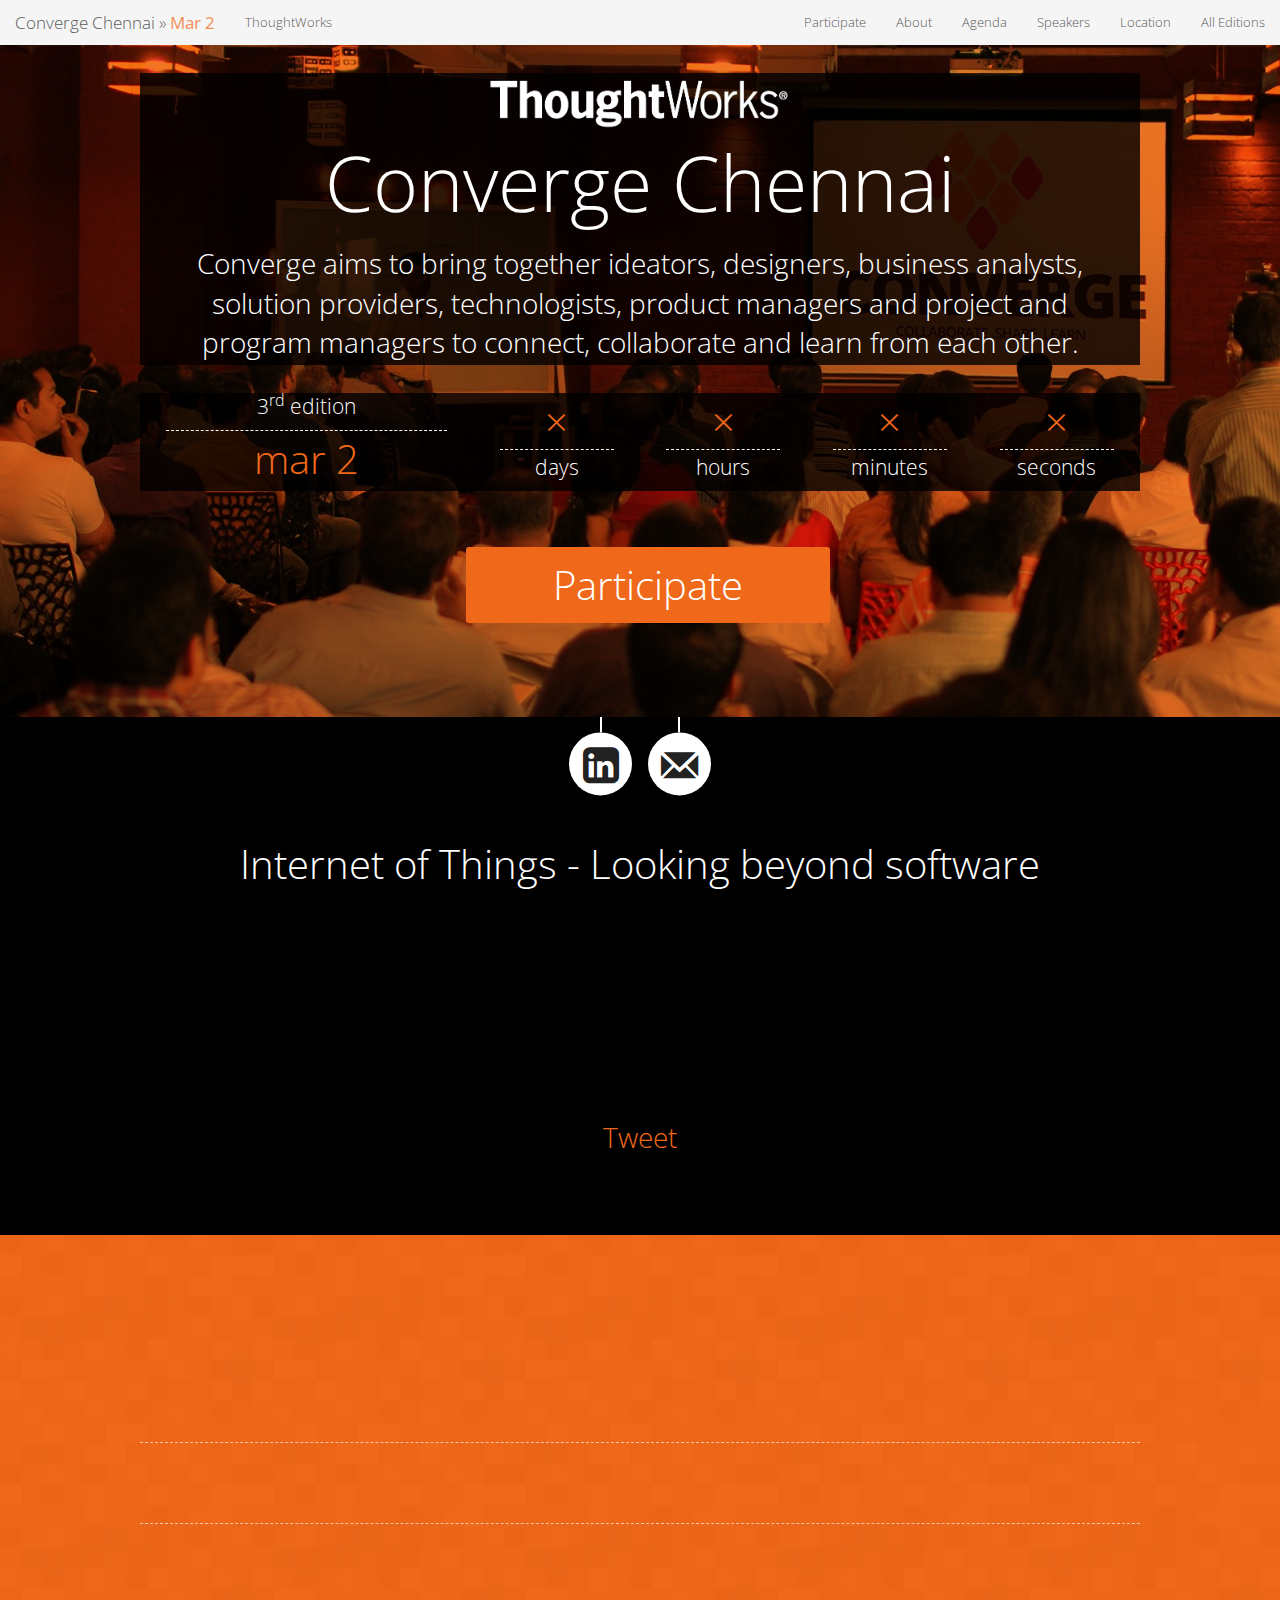
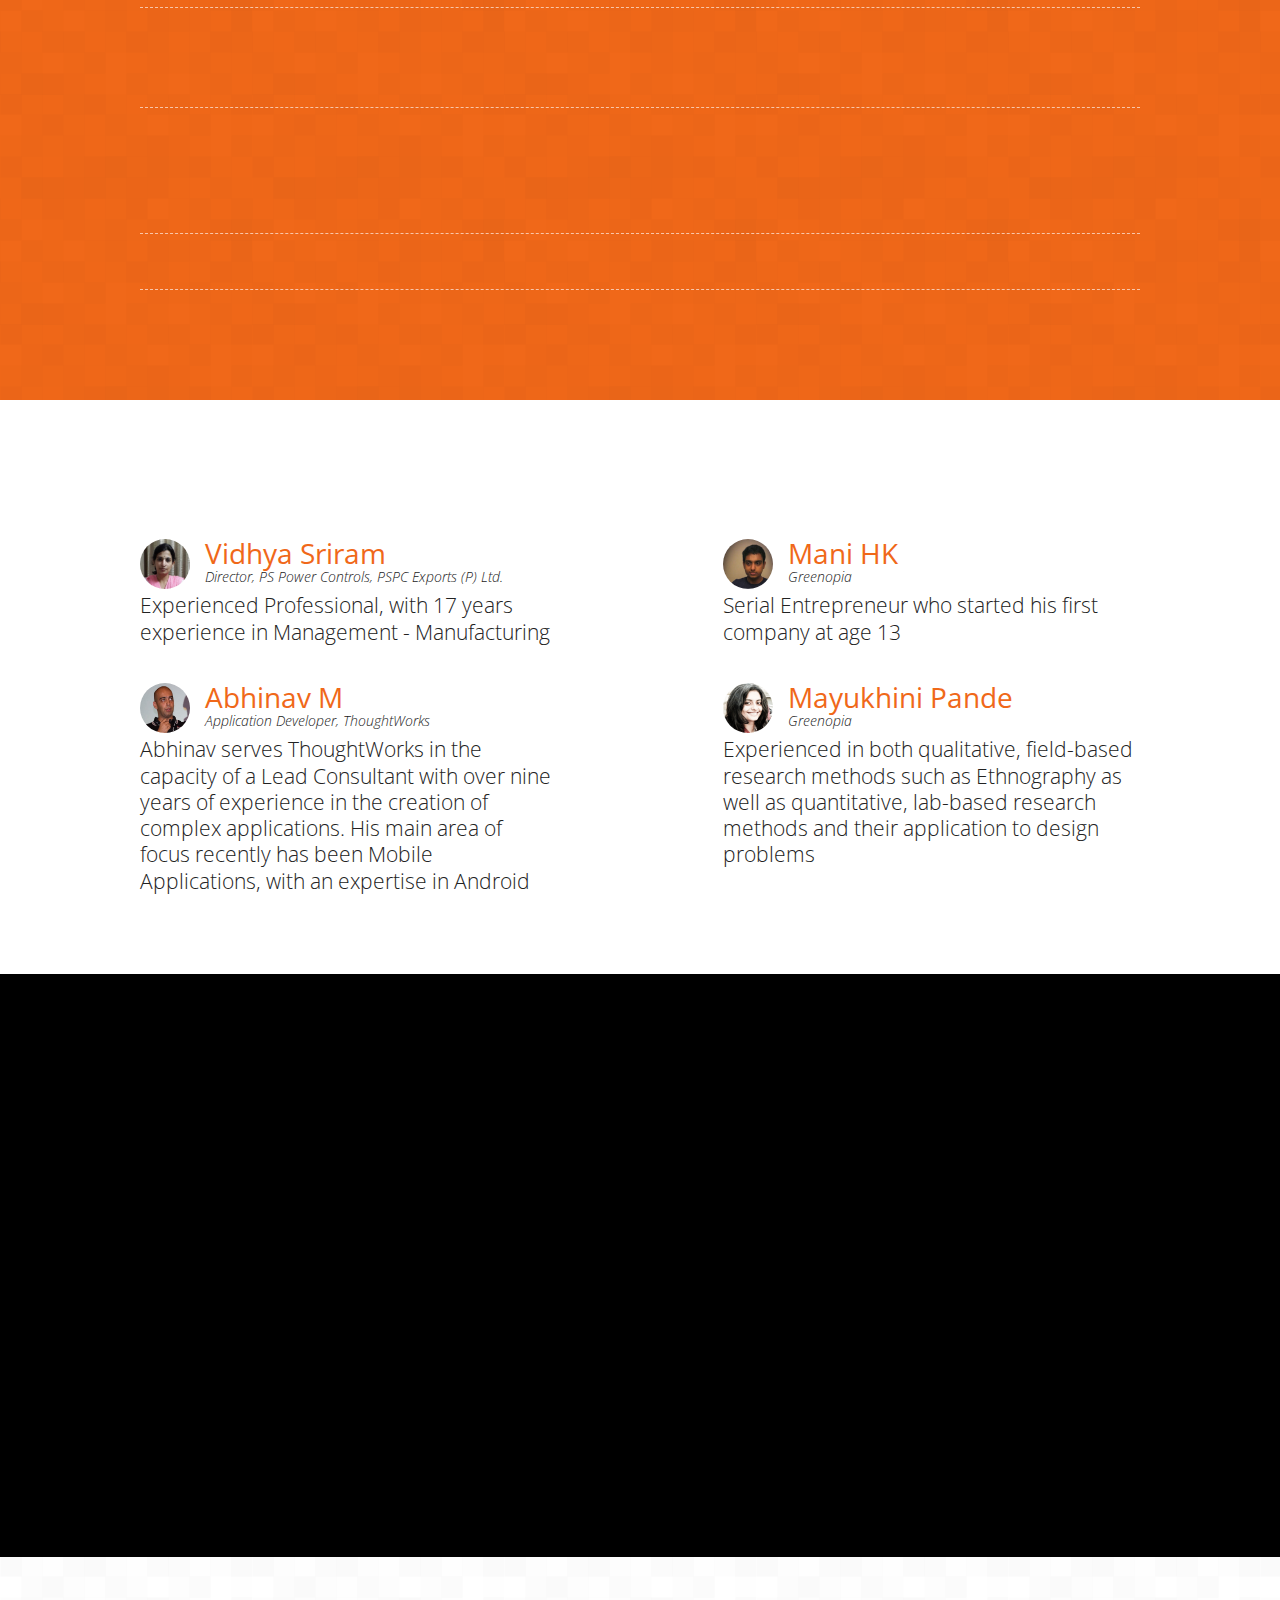
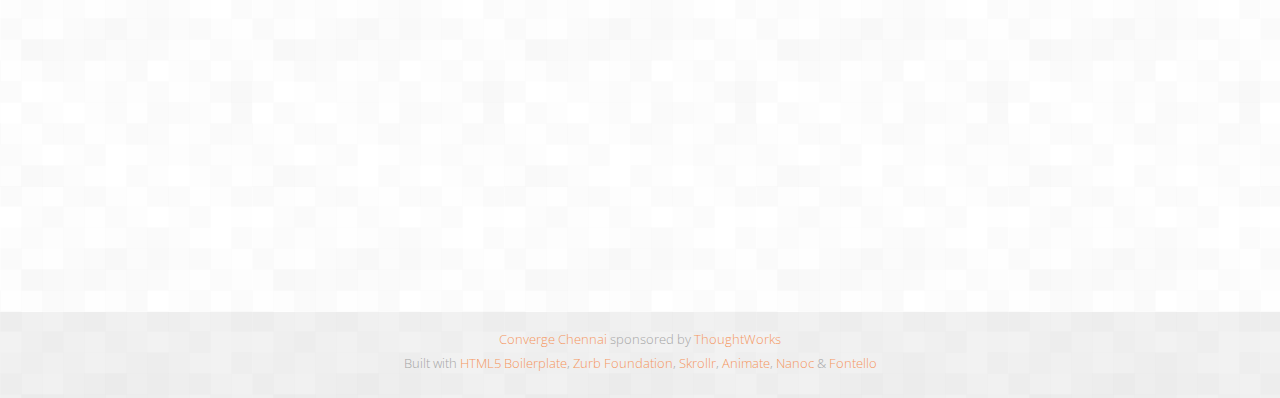
<file: index.html>
<!DOCTYPE html>
<!--[if lt IE 7]>      <html class="no-js lt-ie9 lt-ie8 lt-ie7"> <![endif]-->
<!--[if IE 7]>         <html class="no-js lt-ie9 lt-ie8"> <![endif]-->
<!--[if IE 8]>         <html class="no-js lt-ie9"> <![endif]-->
<!--[if gt IE 8]><!--> <html class="no-js"> <!--<![endif]-->
  <head>
    <meta charset="utf-8" />
    <meta http-equiv="X-UA-Compatible" content="IE=edge" />
    <title>Converge Chennai - Mar 2016</title>
    <meta name="description" content="" />
    <meta name="viewport" content="width=device-width, initial-scale=1" />

    <!-- Place favicon.ico and apple-touch-icon.png in the root directory -->

    <link href='http://fonts.googleapis.com/css?family=Open+Sans' rel='stylesheet' type='text/css'>

    <link rel="stylesheet" href="css/app.css" />
    <link rel="stylesheet" href="css/icons/fontello.css" />
    <!--[if IE 7]>
        <link rel="stylesheet" href="css/icons/fontello-ie7.css" />
    <![endif] -->

    <script src="js/custom.modernizr.js"></script>

  </head>
  <body>
    <div id="fb-root"></div>
    <script>
      (function(d, s, id) {
        var js, fjs = d.getElementsByTagName(s)[0];
        if (d.getElementById(id)) return;
        js = d.createElement(s); js.id = id;
        js.src = "//connect.facebook.net/en_GB/sdk.js#xfbml=1&version=v2.5&appId=15256248715";
        fjs.parentNode.insertBefore(js, fjs);
      }(document, 'script', 'facebook-jssdk'));
    </script>
    <!--[if lte IE 8]>
        <p class="browsehappy">You are using an <strong>outdated</strong> browser. Please <a href="http://browsehappy.com/" rel="nofollow">upgrade your browser</a> to improve your experience.</p>
    <![endif]-->

    
    <section id="intro" class="feature">
        <div class="row logo">
            <div id="intro-desc" class="large-12 columns">
                <a href="http://www.thoughtworks.com" target="_blank"
                   onclick="ga('send', 'event', 'tw', 'tw')" class="tw-logo">
                    <img src="./img/tw-logo.png" alt="ThoughtWorks" align="center" />
                </a>
                <h1>Converge Chennai</h1>

                <h6>Converge aims to bring together ideators, designers, business analysts, solution providers, technologists, product managers and project and program managers to connect, collaborate and learn from each other.</h6>

                
                
            </div>
        </div>

        <div class="row countdown">
            <div class="small-8 small-offset-2 large-4 large-offset-0 columns date">
                <p>3<sup>rd</sup> edition</p>
                <h4>mar 2</h4>
            </div>
            <div class="small-6 large-2 columns counter">
                <h4><span id="days">&nbsp;</span></h4>
                <p>days</p>
            </div>
            <div class="small-6 large-2 columns counter">
                <h4><span id="hours">&nbsp;</span></h4>
                <p>hours</p>
            </div>
            <div class="small-6 large-2 columns counter">
                <h4><span id="minutes">&nbsp;</span></h4>
                <p>minutes</p>
            </div>
            <div class="small-6 large-2 columns counter">
                <h4 id="seconds">
                    &nbsp; <!-- the nbsp is required -->
                    <span id="tick">&nbsp;</span>
                    <span id="tock">&nbsp;</span>
                    <span id="tack">&nbsp;</span>
                </h4>
                <p>seconds</p>
            </div>
        </div>

        <div class="row actions">
            <div class="large-5 columns participate">
                
                    <a href="participate.html" target="_blank" rel="nofollow"
                       onclick="ga('send', 'event', 'participate', 'participate')">
                        <h4>Participate</h4>
                    </a>
                
            </div>
        </div>
    </section>

    <section id="about" class="feature">
  <div class="row"
       data-bottom="transform:translateY(-5em)" data--100-bottom="transform:translateY(0)">
    <div class="large-12 columns social">
      <a rel="nofollow" href="https://www.linkedin.com/grp/home?gid=6748221" target="_blank" title="LinkedIn Group" onclick="ga('send', 'event', 'social', 'linked-in')"><i class="icon-linkedin"></i></a>
      <a rel="nofollow" href="mailto:converge-chennai@thoughtworks.com" title="Email us" onclick="ga('send', 'event', 'social', 'email')"><i class="icon-mail"></i></a>
      <!-- NOTE: Last video link is line-wrapping in small screens like iOS a rel="nofollow" href="#" title="Videos (coming soon)"><i class="icon-youtube"></i></a -->
    </div>
  </div>

  <div class="row">
    <div class="large-12 columns" data-anchor-target="#_about">
      <h4>Internet of Things - Looking beyond software</h4> <p id="_about" data--100-bottom-top="transform:perspective(400px) rotateX(90deg) scale(.5);transform-origin:50% 0" data--100-bottom="transform:perspective(400px) rotateX(0deg) scale(1)" style="font-style: italic;"> In today’s world, Internet of Things enable man and machine to collaborate and ideate towards unparalleled intelligence. </p> <p id="_about" data--100-bottom-top="transform:perspective(400px) rotateX(90deg) scale(.5);transform-origin:50% 0" data--100-bottom="transform:perspective(400px) rotateX(0deg) scale(1)"> How would you plan for the union of solution and hardware? This is our focus point at this edition of Converge, Chennai. </p> <p id="_about" data--100-bottom-top="transform:perspective(400px) rotateX(90deg) scale(.5);transform-origin:50% 0" data--100-bottom="transform:perspective(400px) rotateX(0deg) scale(1)">Register now, to know everything there is for hardware integration in IoT.</p> <p id="_about" data--100-bottom-top="transform:perspective(400px) rotateX(90deg) scale(.5);transform-origin:50% 0" data--100-bottom="transform:perspective(400px) rotateX(0deg) scale(1)">Meet with colleagues from the industry, gain insights and have loads of fun! For more, write to converge-chennai@thoughtworks.com</p>
    </div>
    <div class="large-12 columns">
      <div class="fb-share-button" data-href="http://twchennai.github.io/converge/" data-layout="button_count"></div>
      <a href="https://twitter.com/share" class="twitter-share-button" data-url="http://twchennai.github.io/converge/" data-text="Check out">Tweet</a>
      <script>
        !function(d,s,id){var js,fjs=d.getElementsByTagName(s)[0],p=/^http:/.test(d.location)?'http':'https';if(!d.getElementById(id)){js=d.createElement(s);js.id=id;js.src=p+'://platform.twitter.com/widgets.js';fjs.parentNode.insertBefore(js,fjs);}}(document, 'script', 'twitter-wjs');
      </script>
    </div>
  </div>
</section>


    <section id="agenda" class="feature">
    <div class="row" data-bottom="transform:translateY(-10em)" data--100-bottom="transform:translateY(0em)">
        <h2>Agenda</h2>
    </div>
    

    <div class="timings">
        
          <div class="row">
            <div class="large-4 columns time" id="agenda-0"
                 data-bottom="transform:rotateX(90deg) scale(0);opacity:0"
                 data--200-bottom="transform:rotateX(0) scale(1);opacity:1">
                <p>
                    5:00 PM
                </p>
            </div>
            <div class="large-8 columns summary" data-anchor-target="#agenda-0"
                 data-bottom="transform:rotateX(90deg) scale(0);opacity:0"
                 data--200-bottom="transform:rotateX(0) scale(1);opacity:1">
                <p>Registration</p>
                
                
                
                
                
            </div>
          </div>
        
          <div class="row">
            <div class="large-4 columns time" id="agenda-1"
                 data-bottom="transform:rotateX(90deg) scale(0);opacity:0"
                 data--200-bottom="transform:rotateX(0) scale(1);opacity:1">
                <p>
                    5:10 PM
                </p>
            </div>
            <div class="large-8 columns summary" data-anchor-target="#agenda-1"
                 data-bottom="transform:rotateX(90deg) scale(0);opacity:0"
                 data--200-bottom="transform:rotateX(0) scale(1);opacity:1">
                <p>Welcome Note</p>
                
                    <p><small></small></p>
                
                
                
                
                
            </div>
          </div>
        
          <div class="row">
            <div class="large-4 columns time" id="agenda-2"
                 data-bottom="transform:rotateX(90deg) scale(0);opacity:0"
                 data--200-bottom="transform:rotateX(0) scale(1);opacity:1">
                <p>
                    5:20 PM
                </p>
            </div>
            <div class="large-8 columns summary" data-anchor-target="#agenda-2"
                 data-bottom="transform:rotateX(90deg) scale(0);opacity:0"
                 data--200-bottom="transform:rotateX(0) scale(1);opacity:1">
                <p>A project in Industrial IoT - Vidhya Sriram</p>
                
                    <p><small>Providing connected solutions for industrial applications</small></p>
                
                
                
                
                
            </div>
          </div>
        
          <div class="row">
            <div class="large-4 columns time" id="agenda-3"
                 data-bottom="transform:rotateX(90deg) scale(0);opacity:0"
                 data--200-bottom="transform:rotateX(0) scale(1);opacity:1">
                <p>
                    6:00 PM
                </p>
            </div>
            <div class="large-8 columns summary" data-anchor-target="#agenda-3"
                 data-bottom="transform:rotateX(90deg) scale(0);opacity:0"
                 data--200-bottom="transform:rotateX(0) scale(1);opacity:1">
                <p>How it all comes together - Abhinav M</p>
                
                    <p><small>When everything will become connected, there are some devices that will become the interface between us the humans, and our connected devices</small></p>
                
                
                
                
                
            </div>
          </div>
        
          <div class="row">
            <div class="large-4 columns time" id="agenda-4"
                 data-bottom="transform:rotateX(90deg) scale(0);opacity:0"
                 data--200-bottom="transform:rotateX(0) scale(1);opacity:1">
                <p>
                    6:40 PM
                </p>
            </div>
            <div class="large-8 columns summary" data-anchor-target="#agenda-4"
                 data-bottom="transform:rotateX(90deg) scale(0);opacity:0"
                 data--200-bottom="transform:rotateX(0) scale(1);opacity:1">
                <p>To Trim The Feet Or Trim The Shoes? - Mani HK , Mayukhini Pande</p>
                
                    <p><small>How to build lean IoT products without hurting the user's feet, when time and money are your scarce resource</small></p>
                
                
                
                
                
            </div>
          </div>
        
          <div class="row">
            <div class="large-4 columns time" id="agenda-5"
                 data-bottom="transform:rotateX(90deg) scale(0);opacity:0"
                 data--200-bottom="transform:rotateX(0) scale(1);opacity:1">
                <p>
                    7:20 PM
                </p>
            </div>
            <div class="large-8 columns summary" data-anchor-target="#agenda-5"
                 data-bottom="transform:rotateX(90deg) scale(0);opacity:0"
                 data--200-bottom="transform:rotateX(0) scale(1);opacity:1">
                <p>Thank you Note & Felicitations</p>
                
                
                
                
                
            </div>
          </div>
        
          <div class="row">
            <div class="large-4 columns time" id="agenda-6"
                 data-bottom="transform:rotateX(90deg) scale(0);opacity:0"
                 data--200-bottom="transform:rotateX(0) scale(1);opacity:1">
                <p>
                    7:40 PM
                </p>
            </div>
            <div class="large-8 columns summary" data-anchor-target="#agenda-6"
                 data-bottom="transform:rotateX(90deg) scale(0);opacity:0"
                 data--200-bottom="transform:rotateX(0) scale(1);opacity:1">
                <p>Networking Dinner</p>
                
                
                
                
                
            </div>
          </div>
        
      </div>
    </div>
</section>


    <section id="speakers" class="feature">
  <div class="row" data-bottom="transform:translateY(-10em)" data--100-bottom="transform:translateY(0em)">
    <h2>Speakers</h2>
  </div>
  <div class="row">
    
      <div class="large-5 large-1-offset columns">
        
          <div class="row" height="100" weight="100">
            
              <div class="speaker-image"><img src="./img/speaker/vidhya_sriram.jpg" title=Vidhya Sriram alt=Vidhya Sriram width=100% height="auto"></div>
            
            <div class="speaker-name">
              
                <a href="https://www.linkedin.com/in/vidhya-sriram-17493454">
                  Vidhya Sriram
                </a>
              
            </div>
            
              <div class="speaker-designation">Director, <a href='http://www.pspctrappedkeyinterlocks.com/'>PS Power Controls, PSPC Exports (P) Ltd.</a></div>
             
            <p class="speaker-description">Experienced Professional, with 17 years experience in Management - Manufacturing</p>
          </div>
        
          <div class="row" height="100" weight="100">
            
              <div class="speaker-image"><img src="./img/speaker/abhinav_m.jpg" title=Abhinav M alt=Abhinav M width=100% height="auto"></div>
            
            <div class="speaker-name">
              
                <a href="https://in.linkedin.com/in/abhinav-manchanda-5064489">
                  Abhinav M
                </a>
              
            </div>
            
              <div class="speaker-designation">Application Developer, ThoughtWorks</div>
             
            <p class="speaker-description">Abhinav serves ThoughtWorks in the capacity of a Lead Consultant with over nine years of experience in the creation of complex applications. His main area of focus recently has been Mobile Applications, with an expertise in Android</p>
          </div>
        
      </div>
    
      <div class="large-5 large-1-offset columns">
        
          <div class="row" height="100" weight="100">
            
              <div class="speaker-image"><img src="./img/speaker/manihk.jpg" title=Mani HK alt=Mani HK width=100% height="auto"></div>
            
            <div class="speaker-name">
              
                <a href="https://www.linkedin.com/in/manihk">
                  Mani HK
                </a>
              
            </div>
            
              <div class="speaker-designation"><a href='http://greenopia.co'>Greenopia</a></div>
             
            <p class="speaker-description">Serial Entrepreneur who started his first company at age 13</p>
          </div>
        
          <div class="row" height="100" weight="100">
            
              <div class="speaker-image"><img src="./img/speaker/mayukhini_pande.jpg" title=Mayukhini Pande alt=Mayukhini Pande width=100% height="auto"></div>
            
            <div class="speaker-name">
              
                <a href="https://www.linkedin.com/in/mayukhinipande">
                  Mayukhini Pande
                </a>
              
            </div>
            
              <div class="speaker-designation"><a href='http://greenopia.co'>Greenopia</a></div>
             
            <p class="speaker-description">Experienced in both qualitative, field-based research methods such as Ethnography as well as quantitative, lab-based research methods and their application to design problems</p>
          </div>
        
      </div>
     
  </div>
</section>

    <section id="location" class="feature">
    <div class="row" data-bottom="transform:translateY(-10em)" data--100-bottom="transform:translateY(0em)">
        <h2>Location</h2>
    </div>

    <div class="row">
        <div class="large-4 columns address" data--100-bottom-top="transform:translateX(-100%)" data--100-bottom="transform:translateX(0)">
            <p>
                <span>ThoughtWorks Technologies Pvt Ltd</span>
                <span>9th Floor, Phase 3</span>
                <span>Ascendas Tech Park</span>
                <span>Taramani, Chennai</span>
                <span><small><a href="https://maps.google.com/maps?f=q&source=s_q&hl=en&geocode=&q=thoughtworks+chennai&aq=&sll=37.0625,-95.677068&sspn=61.153041,114.169922&vpsrc=0&ie=UTF8&hq=thoughtworks&hnear=Chennai,+Tamil+Nadu,+India&t=m&z=13&iwloc=A&cid=1639595661799347847" target="_blank" rel="nofollow">&laquo; Open in Google Maps &raquo;</a></small></span>
            </p>
        </div>

        <div class="large-8 columns map" data-anchor-target=".address" data--100-bottom-top="transform:translateX(100%)" data--100-bottom="transform:translateX(0)">
            <a href="https://maps.google.com/maps?f=q&source=s_q&hl=en&geocode=&q=thoughtworks+chennai&aq=&sll=37.0625,-95.677068&sspn=61.153041,114.169922&vpsrc=0&ie=UTF8&hq=thoughtworks&hnear=Chennai,+Tamil+Nadu,+India&t=m&z=13&iwloc=A&cid=1639595661799347847" target="_blank" rel="nofollow">
                <img src="./img/map.png" alt="Map" align="center" />
            </a>
        </div>
    </div>
</section>


    <section id="archive" class="feature">
    <div class="row" data-bottom="transform:translateY(-10em)" data--100-bottom="transform:translateY(0em)">
        <h2>Editions</h2>
    </div>

    <div class="row">
        <div class="large-12 columns">
            <ul class="grid">
                
                <li>
                    <a href="./" data-bottom="transform:rotateZ(180deg) rotateY(90deg) scale(0);opacity:0;transform-origin:50% 0" data--150-bottom="transform:rotateZ(0deg) rotateY(0) scale(1);opacity:1" class="active">
                        <div class="month">Mar</div>
                        <div class="day">02</div>
                        <div class="year">2016</div>
                    </a>
                </li>
                
                <li>
                    <a href="./aug2015.html" data-bottom="transform:rotateZ(180deg) rotateY(90deg) scale(0);opacity:0;transform-origin:50% 0" data--150-bottom="transform:rotateZ(0deg) rotateY(0) scale(1);opacity:1" class="">
                        <div class="month">Aug</div>
                        <div class="day">08</div>
                        <div class="year">2015</div>
                    </a>
                </li>
                
                <li>
                    <a href="./jan2015.html" data-bottom="transform:rotateZ(180deg) rotateY(90deg) scale(0);opacity:0;transform-origin:50% 0" data--150-bottom="transform:rotateZ(0deg) rotateY(0) scale(1);opacity:1" class="">
                        <div class="month">Jan</div>
                        <div class="day">31</div>
                        <div class="year">2015</div>
                    </a>
                </li>
                
            </ul>
        </div>
    </div>
</section>


    <header id="header" class="feature">
    <div class="fixed">
        <nav class="top-bar">
            <ul class="title-area">
                <li class="name"><h1><a href="./">Converge Chennai &raquo; <span>Mar 2</span></a></h1></li>
                <li class="toggle-topbar menu-icon"><a href="#"></a></li>
            </ul>
            <section class="top-bar-section">
                <ul class="left">
                    <li><a href="http://www.thoughtworks.com" target="_blank"
                           onclick="ga('send', 'event', 'tw', 'tw')">ThoughtWorks</a>
                    </li>
                </ul>
                <ul class="right">
                    <li>
                    
                        <a href="participate.html" target="_blank" rel="nofollow"
                           onclick="ga('send', 'event', 'participate', 'participate')">
                            Participate
                        </a>
                    
                    </li>
                    <li><a href="#about">About</a></li>
                    <li><a href="#agenda">Agenda</a></li>
                    <li><a href="#speakers">Speakers</a></li>
                    
                        <li><a href="#location">Location</a></li>
                    
                    <li><a href="#archive">All Editions</a></li>
                </ul>
            </section>
        </nav>
    </div>
</header>


    <footer id="footer" class="feature">
    <div class="row">
        <div class="large-12 columns">
            <p><small>
                <a href=".">Converge Chennai</a> sponsored by
                <a rel="nofollow" target="_blank" href="//thoughtworks.com">ThoughtWorks</a><br />
                Built with
                <a rel="nofollow" target="_blank" href="//html5boilerplate.com">HTML5 Boilerplate</a>,
                <a rel="nofollow" target="_blank" href="//foundation.zurb.com">Zurb Foundation</a>,
                <a rel="nofollow" target="_blank" href="//github.com/Prinzhorn/skrollr">Skrollr</a>,
                <a rel="nofollow" target="_blank" href="//daneden.me/animate/">Animate</a>,
                <a rel="nofollow" target="_blank" href="//nanoc.ws">Nanoc</a> &amp;
                <a rel="nofollow" target="_blank" href="//fontello.com">Fontello</a>
            </small></p>
        </div>
    </div>
</footer>


    <script>window.targetDate = new Date(1456918200 * 1000)</script>
    <script src="js/ticker.js"></script>

    <script src="js/skrollr.min.js"></script>
    <script>
        var mobileCheck = (function(a){return /(android|bb\d+|meego).+mobile|avantgo|bada\/|blackberry|blazer|compal|elaine|fennec|hiptop|iemobile|ip(hone|od)|iris|kindle|lge |maemo|midp|mmp|mobile.+firefox|netfront|opera m(ob|in)i|palm( os)?|phone|p(ixi|re)\/|plucker|pocket|psp|series(4|6)0|symbian|treo|up\.(browser|link)|vodafone|wap|windows (ce|phone)|xda|xiino/i.test(a)||/1207|6310|6590|3gso|4thp|50[1-6]i|770s|802s|a wa|abac|ac(er|oo|s\-)|ai(ko|rn)|al(av|ca|co)|amoi|an(ex|ny|yw)|aptu|ar(ch|go)|as(te|us)|attw|au(di|\-m|r |s )|avan|be(ck|ll|nq)|bi(lb|rd)|bl(ac|az)|br(e|v)w|bumb|bw\-(n|u)|c55\/|capi|ccwa|cdm\-|cell|chtm|cldc|cmd\-|co(mp|nd)|craw|da(it|ll|ng)|dbte|dc\-s|devi|dica|dmob|do(c|p)o|ds(12|\-d)|el(49|ai)|em(l2|ul)|er(ic|k0)|esl8|ez([4-7]0|os|wa|ze)|fetc|fly(\-|_)|g1 u|g560|gene|gf\-5|g\-mo|go(\.w|od)|gr(ad|un)|haie|hcit|hd\-(m|p|t)|hei\-|hi(pt|ta)|hp( i|ip)|hs\-c|ht(c(\-| |_|a|g|p|s|t)|tp)|hu(aw|tc)|i\-(20|go|ma)|i230|iac( |\-|\/)|ibro|idea|ig01|ikom|im1k|inno|ipaq|iris|ja(t|v)a|jbro|jemu|jigs|kddi|keji|kgt( |\/)|klon|kpt |kwc\-|kyo(c|k)|le(no|xi)|lg( g|\/(k|l|u)|50|54|\-[a-w])|libw|lynx|m1\-w|m3ga|m50\/|ma(te|ui|xo)|mc(01|21|ca)|m\-cr|me(rc|ri)|mi(o8|oa|ts)|mmef|mo(01|02|bi|de|do|t(\-| |o|v)|zz)|mt(50|p1|v )|mwbp|mywa|n10[0-2]|n20[2-3]|n30(0|2)|n50(0|2|5)|n7(0(0|1)|10)|ne((c|m)\-|on|tf|wf|wg|wt)|nok(6|i)|nzph|o2im|op(ti|wv)|oran|owg1|p800|pan(a|d|t)|pdxg|pg(13|\-([1-8]|c))|phil|pire|pl(ay|uc)|pn\-2|po(ck|rt|se)|prox|psio|pt\-g|qa\-a|qc(07|12|21|32|60|\-[2-7]|i\-)|qtek|r380|r600|raks|rim9|ro(ve|zo)|s55\/|sa(ge|ma|mm|ms|ny|va)|sc(01|h\-|oo|p\-)|sdk\/|se(c(\-|0|1)|47|mc|nd|ri)|sgh\-|shar|sie(\-|m)|sk\-0|sl(45|id)|sm(al|ar|b3|it|t5)|so(ft|ny)|sp(01|h\-|v\-|v )|sy(01|mb)|t2(18|50)|t6(00|10|18)|ta(gt|lk)|tcl\-|tdg\-|tel(i|m)|tim\-|t\-mo|to(pl|sh)|ts(70|m\-|m3|m5)|tx\-9|up(\.b|g1|si)|utst|v400|v750|veri|vi(rg|te)|vk(40|5[0-3]|\-v)|vm40|voda|vulc|vx(52|53|60|61|70|80|81|83|85|98)|w3c(\-| )|webc|whit|wi(g |nc|nw)|wmlb|wonu|x700|yas\-|your|zeto|zte\-/i.test(a.substr(0,4))})(navigator.userAgent||navigator.vendor||window.opera);
        if (!mobileCheck) {
            var s = skrollr.init({ forceHeight: false });
        }
    </script>


    <!-- Google Analytics -->
    <script>
      var _gaq = _gaq || [];
      _gaq.push(['_setAccount', 'UA-65698029-1']);
      _gaq.push(['_trackPageview']);
      (function() {
      var ga = document.createElement('script'); ga.type = 'text/javascript'; ga.async = true;

      ga.src = ('https:' == document.location.protocol ? 'https://ssl' : 'http://www') + '.google-analytics.com/ga.js';

      var s = document.getElementsByTagName('script')[0]; s.parentNode.insertBefore(ga, s);
      })();
    </script>
  </body>
</html>
</file>
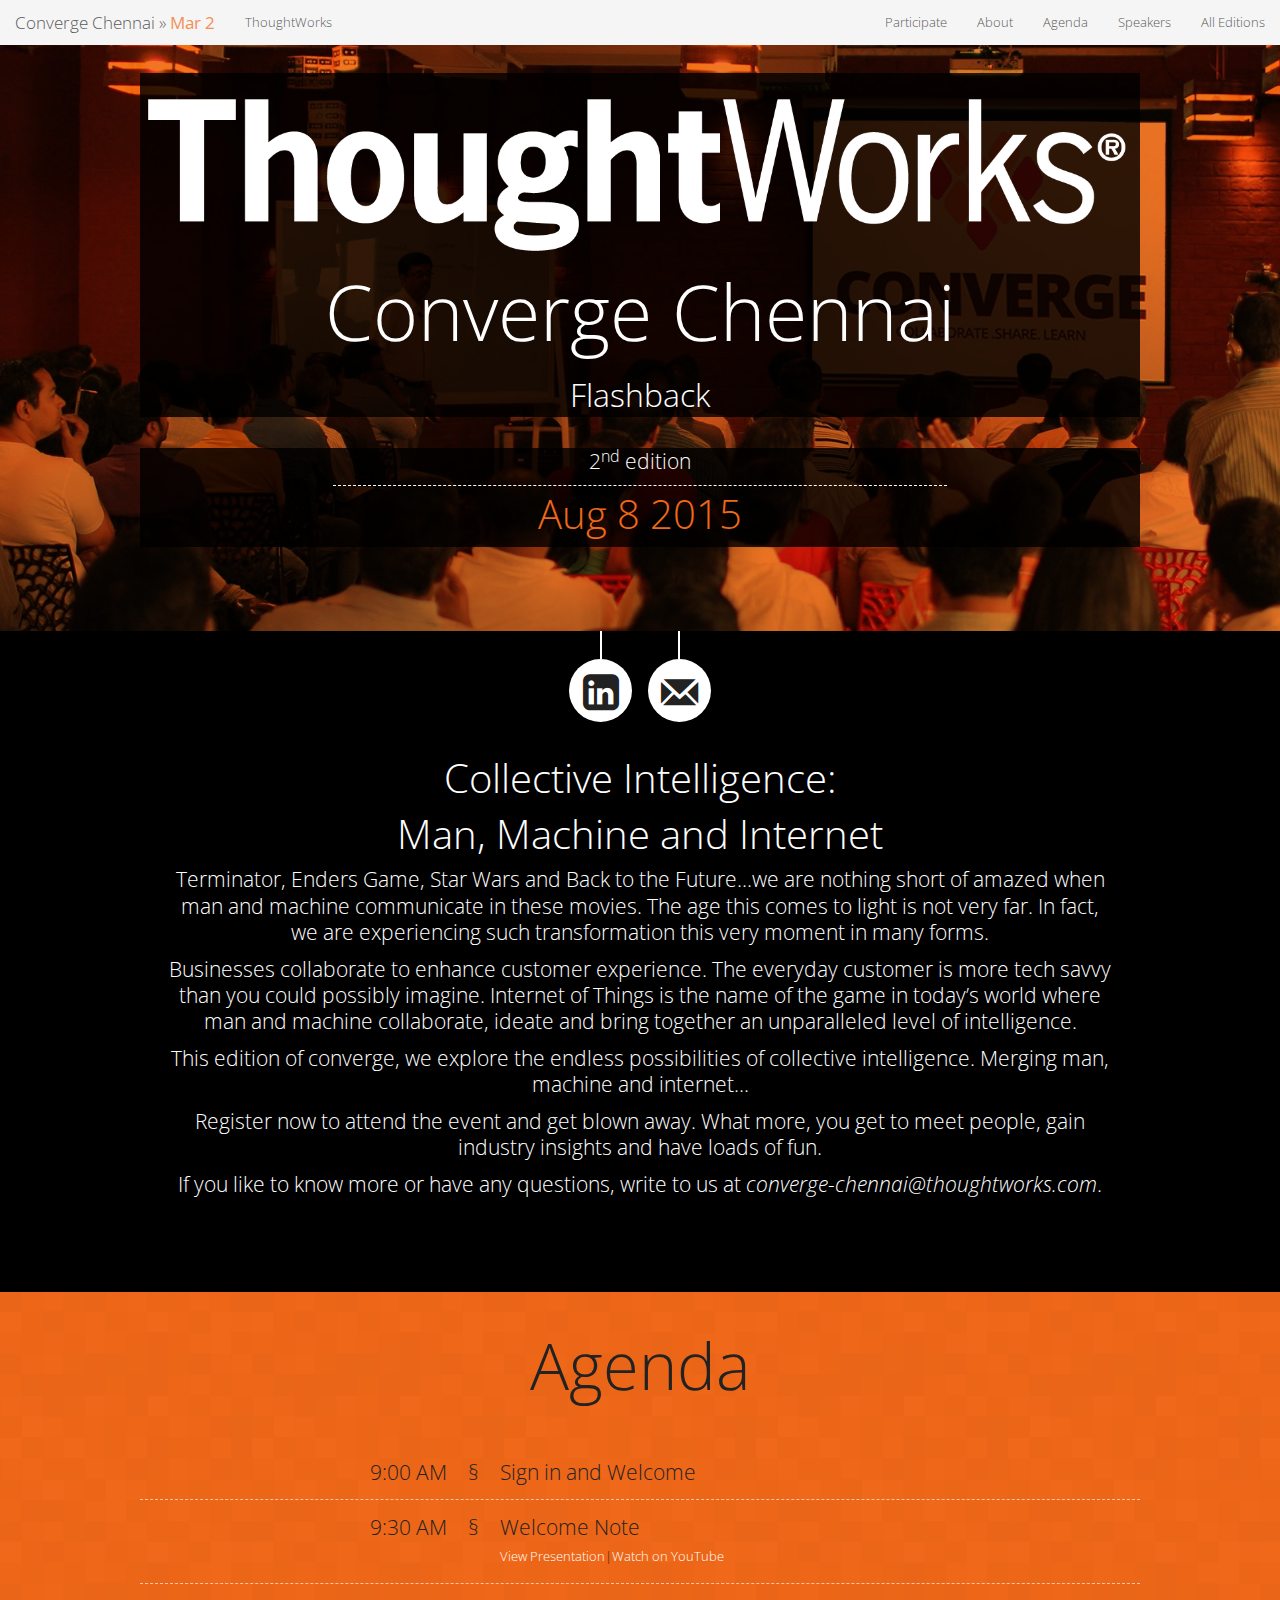
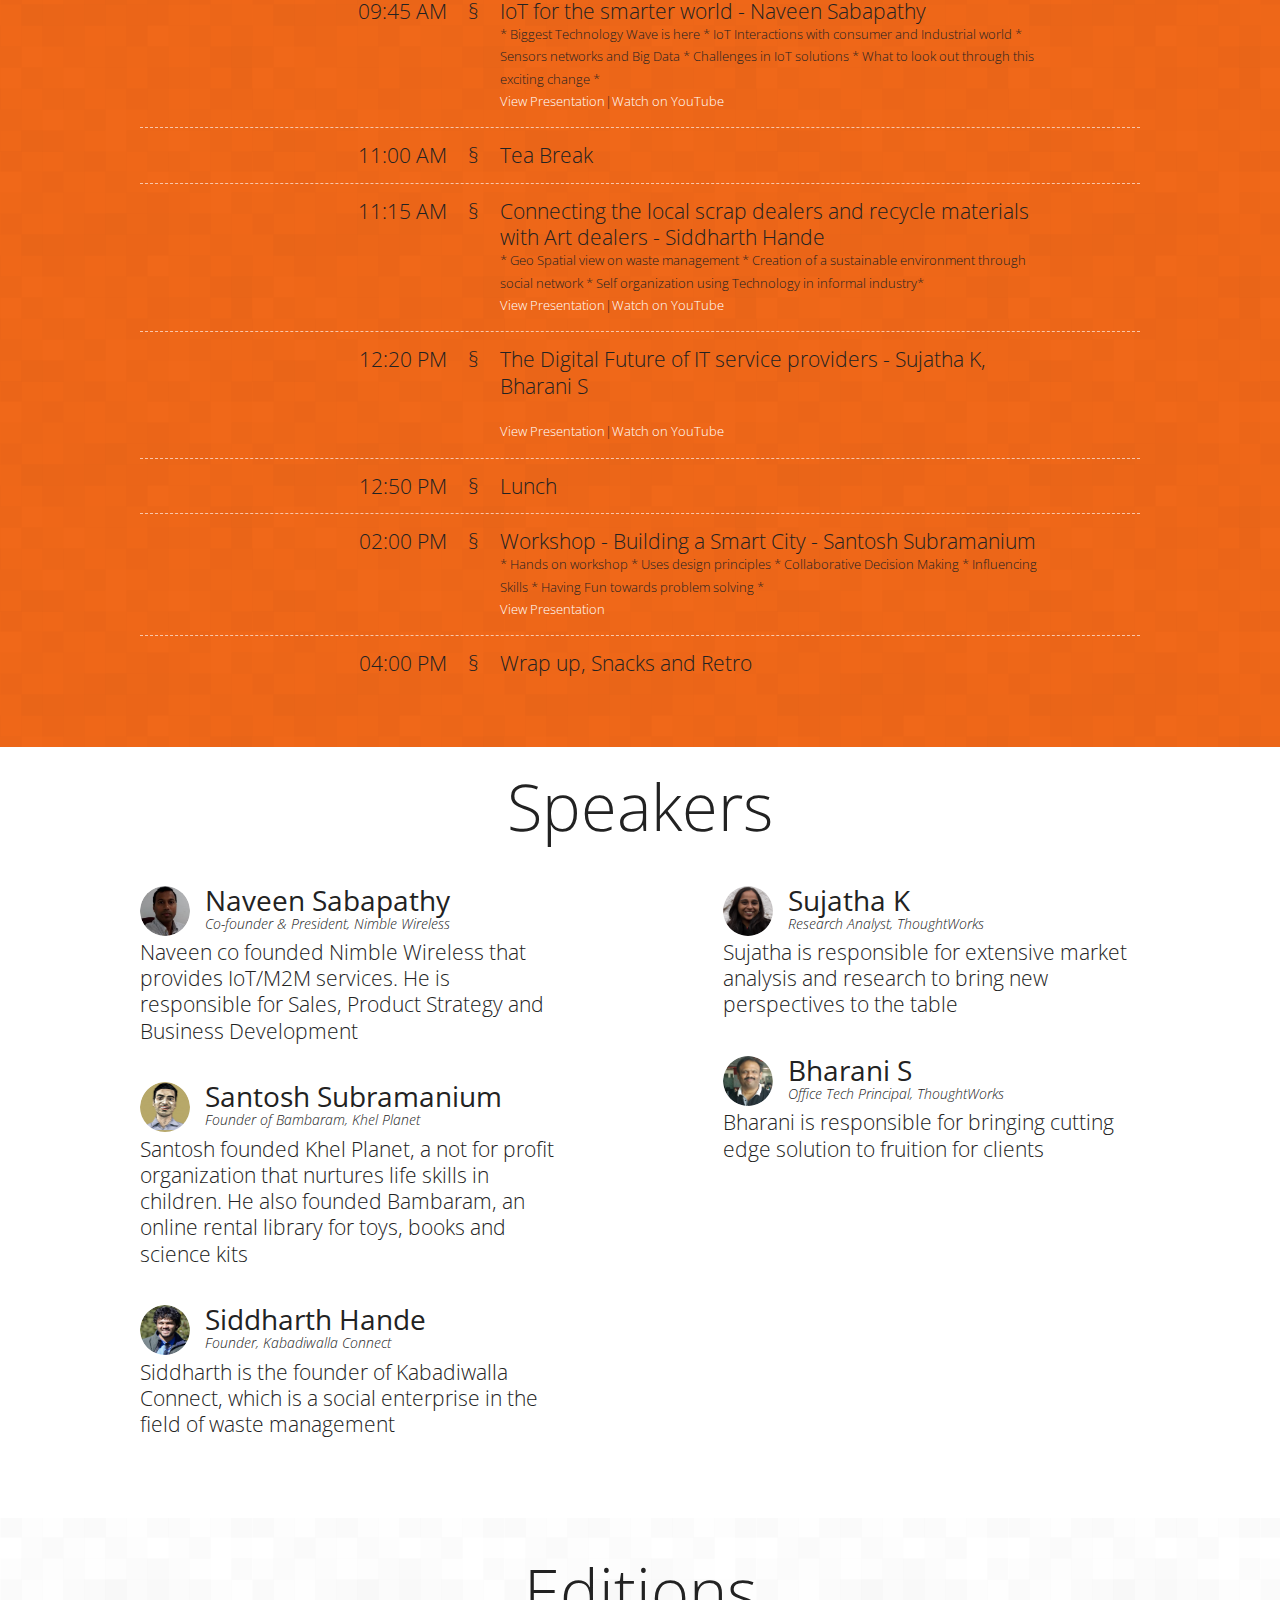
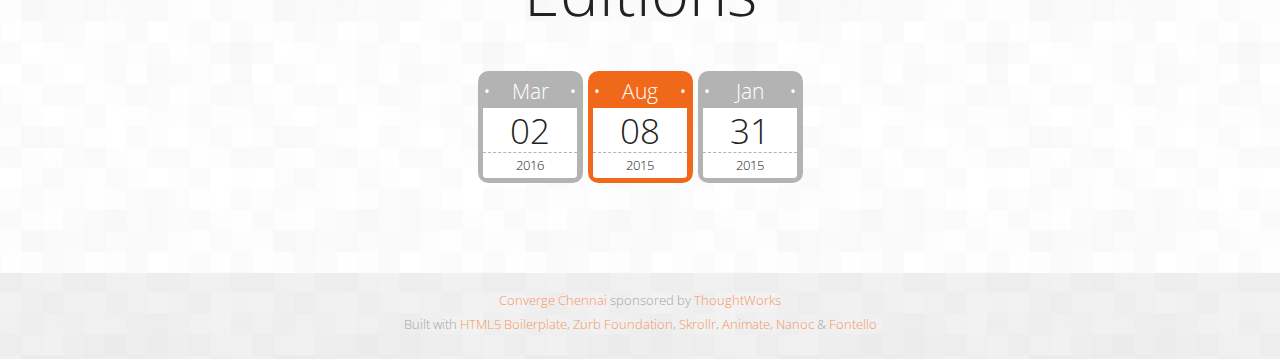
<file: aug2015.html>
<!DOCTYPE html>
<!--[if lt IE 7]>      <html class="no-js lt-ie9 lt-ie8 lt-ie7"> <![endif]-->
<!--[if IE 7]>         <html class="no-js lt-ie9 lt-ie8"> <![endif]-->
<!--[if IE 8]>         <html class="no-js lt-ie9"> <![endif]-->
<!--[if gt IE 8]><!--> <html class="no-js"> <!--<![endif]-->
  <head>
    <meta charset="utf-8" />
    <meta http-equiv="X-UA-Compatible" content="IE=edge" />
    <title>Converge Chennai - Aug 2015</title>
    <meta name="description" content="" />
    <meta name="viewport" content="width=device-width, initial-scale=1" />

    <!-- Place favicon.ico and apple-touch-icon.png in the root directory -->

    <link href='http://fonts.googleapis.com/css?family=Open+Sans' rel='stylesheet' type='text/css'>

    <link rel="stylesheet" href="css/app.css" />
    <link rel="stylesheet" href="css/icons/fontello.css" />
    <!--[if IE 7]>
        <link rel="stylesheet" href="css/icons/fontello-ie7.css" />
    <![endif] -->

    <script src="js/custom.modernizr.js"></script>
  </head>
  <body>
    <!--[if lte IE 8]>
        <p class="browsehappy">You are using an <strong>outdated</strong> browser. Please <a href="http://browsehappy.com/" rel="nofollow">upgrade your browser</a> to improve your experience.</p>
    <![endif]-->

    
    <section id="intro" class="feature">
        <div class="row logo">
            <div id="intro-desc" lass="large-12 columns">
                <a href="http://www.thoughtworks.com" target="_blank"
                   onclick="ga('send', 'event', 'tw', 'tw')">
                    <img src="./img/tw-logo.png" alt="ThoughtWorks" align="center" />
                </a>
                <h1>Converge Chennai</h1>
                <h5>Flashback</h5>
            </div>
        </div>

        <div class="row countdown">
            <div class="small-8 small-offset-2 large-8 large-offset-2 columns date">
                <p>2<sup>nd</sup> edition</p>
                <h4>Aug 8 2015</h4>
            </div>
        </div>
    </section>

    <header id="header" class="feature">
    <div class="fixed">
        <nav class="top-bar">
            <ul class="title-area">
                <li class="name"><h1><a href="./">Converge Chennai &raquo; <span>Mar 2</span></a></h1></li>
                <li class="toggle-topbar menu-icon"><a href="#"></a></li>
            </ul>
            <section class="top-bar-section">
                <ul class="left">
                    <li><a href="http://www.thoughtworks.com" target="_blank"
                           onclick="ga('send', 'event', 'tw', 'tw')">ThoughtWorks</a>
                    </li>
                </ul>
                <ul class="right">
                    <li>
                    
                        <a href="participate.html" target="_blank" rel="nofollow"
                           onclick="ga('send', 'event', 'participate', 'participate')">
                            Participate
                        </a>
                    
                    </li>
                    <li><a href="#about">About</a></li>
                    <li><a href="#agenda">Agenda</a></li>
                    <li><a href="#speakers">Speakers</a></li>
                    
                    <li><a href="#archive">All Editions</a></li>
                </ul>
            </section>
        </nav>
    </div>
</header>


    <section id="about" class="feature">
  <div class="row"
       data-bottom="transform:translateY(-5em)" data--100-bottom="transform:translateY(0)">
    <div class="large-12 columns social">
      <a rel="nofollow" href="https://www.linkedin.com/grp/home?gid=6748221" target="_blank" title="LinkedIn Group" onclick="ga('send', 'event', 'social', 'linked-in')"><i class="icon-linkedin"></i></a>
      <a rel="nofollow" href="mailto:converge-chennai@thoughtworks.com" title="Email us" onclick="ga('send', 'event', 'social', 'email')"><i class="icon-mail"></i></a>
      <!-- NOTE: Last video link is line-wrapping in small screens like iOS a rel="nofollow" href="#" title="Videos (coming soon)"><i class="icon-youtube"></i></a -->
    </div>
  </div>

  <div class="row">
    <div class="large-12 columns" data-anchor-target="#_about">
      <h4>Collective Intelligence: <br> Man, Machine and Internet</h4> <p id="_about" data--100-bottom-top="transform:perspective(400px) rotateX(90deg) scale(.5);transform-origin:50% 0" data--100-bottom="transform:perspective(400px) rotateX(0deg) scale(1)"> Terminator, Enders Game, Star Wars and Back to the Future...we are nothing short of amazed when man and machine communicate in these movies. The age this comes to light is not very far. In fact, we are experiencing such transformation this very moment in many forms.</p> <p id="_about" data--100-bottom-top="transform:perspective(400px) rotateX(90deg) scale(.5);transform-origin:50% 0" data--100-bottom="transform:perspective(400px) rotateX(0deg) scale(1)"> Businesses collaborate to enhance customer experience. The everyday customer is more tech savvy than you could possibly imagine. Internet of Things is the name of the game in today’s world where man and machine collaborate, ideate and bring together an unparalleled level of intelligence.</p> <p id="_about" data--100-bottom-top="transform:perspective(400px) rotateX(90deg) scale(.5);transform-origin:50% 0" data--100-bottom="transform:perspective(400px) rotateX(0deg) scale(1)">This edition of converge, we explore the endless possibilities of collective intelligence. Merging man, machine and internet…</p> <p id="_about" data--100-bottom-top="transform:perspective(400px) rotateX(90deg) scale(.5);transform-origin:50% 0" data--100-bottom="transform:perspective(400px) rotateX(0deg) scale(1)">Register now to attend the event and get blown away. What more, you get to meet people, gain industry insights and have loads of fun.</p> <p id="_about" data--100-bottom-top="transform:perspective(400px) rotateX(90deg) scale(.5);transform-origin:50% 0" data--100-bottom="transform:perspective(400px) rotateX(0deg) scale(1)"> If you like to know more or have any questions, write to us at <em>converge-chennai@thoughtworks.com</em>.</p>
    </div>
  </div>
</section>


    <section id="agenda" class="feature">
    <div class="row" data-bottom="transform:translateY(-10em)" data--100-bottom="transform:translateY(0em)">
        <h2>Agenda</h2>
    </div>
    

    <div class="timings">
        
          <div class="row">
            <div class="large-4 columns time" id="agenda-0"
                 data-bottom="transform:rotateX(90deg) scale(0);opacity:0"
                 data--200-bottom="transform:rotateX(0) scale(1);opacity:1">
                <p>
                    9:00 AM
                </p>
            </div>
            <div class="large-8 columns summary" data-anchor-target="#agenda-0"
                 data-bottom="transform:rotateX(90deg) scale(0);opacity:0"
                 data--200-bottom="transform:rotateX(0) scale(1);opacity:1">
                <p>Sign in and Welcome</p>
                
                
                
                
                
            </div>
          </div>
        
          <div class="row">
            <div class="large-4 columns time" id="agenda-1"
                 data-bottom="transform:rotateX(90deg) scale(0);opacity:0"
                 data--200-bottom="transform:rotateX(0) scale(1);opacity:1">
                <p>
                    9:30 AM
                </p>
            </div>
            <div class="large-8 columns summary" data-anchor-target="#agenda-1"
                 data-bottom="transform:rotateX(90deg) scale(0);opacity:0"
                 data--200-bottom="transform:rotateX(0) scale(1);opacity:1">
                <p>Welcome Note</p>
                
                    <p><small><a href='http://www.slideshare.net/ThoughtWorks/collective-intelligence-man-machine-and-internet-converge-chennai-2015'>View Presentation</a>|<a href='https://www.youtube.com/watch?v=8dXzNWIvBIg'>Watch on YouTube</a></small></p>
                
                
                
                
                
            </div>
          </div>
        
          <div class="row">
            <div class="large-4 columns time" id="agenda-2"
                 data-bottom="transform:rotateX(90deg) scale(0);opacity:0"
                 data--200-bottom="transform:rotateX(0) scale(1);opacity:1">
                <p>
                    09:45 AM
                </p>
            </div>
            <div class="large-8 columns summary" data-anchor-target="#agenda-2"
                 data-bottom="transform:rotateX(90deg) scale(0);opacity:0"
                 data--200-bottom="transform:rotateX(0) scale(1);opacity:1">
                <p>IoT for the smarter world - Naveen Sabapathy</p>
                
                    <p><small>* Biggest Technology Wave is here * IoT Interactions with consumer and Industrial world * Sensors networks and Big Data * Challenges in IoT solutions * What to look out through this exciting change *</br><a href='http://www.slideshare.net/ThoughtWorks/internet-of-things-building-a-smarter-world-51452217'>View Presentation</a>|<a href='https://www.youtube.com/watch?v=WAKePNCYNsk'>Watch on YouTube</a></small></p>
                
                
                
                
                
            </div>
          </div>
        
          <div class="row">
            <div class="large-4 columns time" id="agenda-3"
                 data-bottom="transform:rotateX(90deg) scale(0);opacity:0"
                 data--200-bottom="transform:rotateX(0) scale(1);opacity:1">
                <p>
                    11:00 AM
                </p>
            </div>
            <div class="large-8 columns summary" data-anchor-target="#agenda-3"
                 data-bottom="transform:rotateX(90deg) scale(0);opacity:0"
                 data--200-bottom="transform:rotateX(0) scale(1);opacity:1">
                <p>Tea Break</p>
                
                
                
                
                
            </div>
          </div>
        
          <div class="row">
            <div class="large-4 columns time" id="agenda-4"
                 data-bottom="transform:rotateX(90deg) scale(0);opacity:0"
                 data--200-bottom="transform:rotateX(0) scale(1);opacity:1">
                <p>
                    11:15 AM
                </p>
            </div>
            <div class="large-8 columns summary" data-anchor-target="#agenda-4"
                 data-bottom="transform:rotateX(90deg) scale(0);opacity:0"
                 data--200-bottom="transform:rotateX(0) scale(1);opacity:1">
                <p>Connecting the local scrap dealers and recycle materials with Art dealers - Siddharth Hande</p>
                
                    <p><small>* Geo Spatial view on waste management * Creation of a sustainable environment through social network * Self organization using Technology in informal industry*</br><a href='http://www.slideshare.net/ThoughtWorks/connecting-kabadiwale'>View Presentation</a>|<a href='https://www.youtube.com/watch?v=CNrpy4G5IiM'>Watch on YouTube</a></small></p>
                
                
                
                
                
            </div>
          </div>
        
          <div class="row">
            <div class="large-4 columns time" id="agenda-5"
                 data-bottom="transform:rotateX(90deg) scale(0);opacity:0"
                 data--200-bottom="transform:rotateX(0) scale(1);opacity:1">
                <p>
                    12:20 PM
                </p>
            </div>
            <div class="large-8 columns summary" data-anchor-target="#agenda-5"
                 data-bottom="transform:rotateX(90deg) scale(0);opacity:0"
                 data--200-bottom="transform:rotateX(0) scale(1);opacity:1">
                <p>The Digital Future of IT service providers - Sujatha K, Bharani S</p>
                
                    <p><small></br><a href='http://www.slideshare.net/ThoughtWorks/digital-future-of-it-service-providers-converge-chennai-2015'>View Presentation</a>|<a href='https://www.youtube.com/watch?v=CKn6u0iUhOE'>Watch on YouTube</a></small></p>
                
                
                
                
                
            </div>
          </div>
        
          <div class="row">
            <div class="large-4 columns time" id="agenda-6"
                 data-bottom="transform:rotateX(90deg) scale(0);opacity:0"
                 data--200-bottom="transform:rotateX(0) scale(1);opacity:1">
                <p>
                    12:50 PM
                </p>
            </div>
            <div class="large-8 columns summary" data-anchor-target="#agenda-6"
                 data-bottom="transform:rotateX(90deg) scale(0);opacity:0"
                 data--200-bottom="transform:rotateX(0) scale(1);opacity:1">
                <p>Lunch</p>
                
                
                
                
                
            </div>
          </div>
        
          <div class="row">
            <div class="large-4 columns time" id="agenda-7"
                 data-bottom="transform:rotateX(90deg) scale(0);opacity:0"
                 data--200-bottom="transform:rotateX(0) scale(1);opacity:1">
                <p>
                    02:00 PM
                </p>
            </div>
            <div class="large-8 columns summary" data-anchor-target="#agenda-7"
                 data-bottom="transform:rotateX(90deg) scale(0);opacity:0"
                 data--200-bottom="transform:rotateX(0) scale(1);opacity:1">
                <p>Workshop - Building a Smart City - Santosh Subramanium</p>
                
                    <p><small>* Hands on workshop * Uses design principles * Collaborative Decision Making * Influencing Skills * Having Fun towards problem solving *</br><a href='http://www.slideshare.net/ThoughtWorks/build-a-city'>View Presentation</a></small></p>
                
                
                
                
                
            </div>
          </div>
        
          <div class="row">
            <div class="large-4 columns time" id="agenda-8"
                 data-bottom="transform:rotateX(90deg) scale(0);opacity:0"
                 data--200-bottom="transform:rotateX(0) scale(1);opacity:1">
                <p>
                    04:00 PM
                </p>
            </div>
            <div class="large-8 columns summary" data-anchor-target="#agenda-8"
                 data-bottom="transform:rotateX(90deg) scale(0);opacity:0"
                 data--200-bottom="transform:rotateX(0) scale(1);opacity:1">
                <p>Wrap up, Snacks and Retro</p>
                
                
                
                
                
            </div>
          </div>
        
      </div>
    </div>
</section>


    <section id="speakers" class="feature">
  <div class="row" data-bottom="transform:translateY(-10em)" data--100-bottom="transform:translateY(0em)">
    <h2>Speakers</h2>
  </div>
  <div class="row">
    
      <div class="large-5 large-1-offset columns">
        
          <div class="row" height="100" weight="100">
            
              <div class="speaker-image"><img src="./img/speaker/Naveen_Sabapathy.png" title=Naveen Sabapathy alt=Naveen Sabapathy width=100% height="auto"></div>
            
            <div class="speaker-name">
              
                Naveen Sabapathy
              
            </div>
            
              <div class="speaker-designation">Co-founder & President, Nimble Wireless</div>
             
            <p class="speaker-description">Naveen co founded Nimble Wireless that provides IoT/M2M services. He is responsible for Sales, Product Strategy and Business Development</p>
          </div>
        
          <div class="row" height="100" weight="100">
            
              <div class="speaker-image"><img src="./img/speaker/Santhosh_Subramaniam.png" title=Santosh Subramanium alt=Santosh Subramanium width=100% height="auto"></div>
            
            <div class="speaker-name">
              
                Santosh Subramanium
              
            </div>
            
              <div class="speaker-designation">Founder of Bambaram, Khel Planet</div>
             
            <p class="speaker-description">Santosh founded Khel Planet, a not for profit organization that nurtures life skills in children. He also founded Bambaram, an online rental library for toys, books and science kits</p>
          </div>
        
          <div class="row" height="100" weight="100">
            
              <div class="speaker-image"><img src="./img/speaker/Siddarth_Hande.png" title=Siddharth Hande alt=Siddharth Hande width=100% height="auto"></div>
            
            <div class="speaker-name">
              
                Siddharth Hande
              
            </div>
            
              <div class="speaker-designation">Founder, Kabadiwalla Connect</div>
             
            <p class="speaker-description">Siddharth is the founder of Kabadiwalla Connect, which is a social enterprise in the field of waste management</p>
          </div>
        
      </div>
    
      <div class="large-5 large-1-offset columns">
        
          <div class="row" height="100" weight="100">
            
              <div class="speaker-image"><img src="./img/speaker/Sujatha_Chozhan.png" title=Sujatha K alt=Sujatha K width=100% height="auto"></div>
            
            <div class="speaker-name">
              
                Sujatha K
              
            </div>
            
              <div class="speaker-designation">Research Analyst, ThoughtWorks</div>
             
            <p class="speaker-description"> Sujatha is responsible for extensive market analysis and research to bring new perspectives to the table</p>
          </div>
        
          <div class="row" height="100" weight="100">
            
              <div class="speaker-image"><img src="./img/speaker/Bharani_Subramaniam.png" title=Bharani S alt=Bharani S width=100% height="auto"></div>
            
            <div class="speaker-name">
              
                Bharani S
              
            </div>
            
              <div class="speaker-designation">Office Tech Principal, ThoughtWorks</div>
             
            <p class="speaker-description">Bharani is responsible for bringing cutting edge solution to fruition for clients</p>
          </div>
        
      </div>
     
  </div>
</section>

    <section id="archive" class="feature">
    <div class="row" data-bottom="transform:translateY(-10em)" data--100-bottom="transform:translateY(0em)">
        <h2>Editions</h2>
    </div>

    <div class="row">
        <div class="large-12 columns">
            <ul class="grid">
                
                <li>
                    <a href="./" data-bottom="transform:rotateZ(180deg) rotateY(90deg) scale(0);opacity:0;transform-origin:50% 0" data--150-bottom="transform:rotateZ(0deg) rotateY(0) scale(1);opacity:1" class="">
                        <div class="month">Mar</div>
                        <div class="day">02</div>
                        <div class="year">2016</div>
                    </a>
                </li>
                
                <li>
                    <a href="./aug2015.html" data-bottom="transform:rotateZ(180deg) rotateY(90deg) scale(0);opacity:0;transform-origin:50% 0" data--150-bottom="transform:rotateZ(0deg) rotateY(0) scale(1);opacity:1" class="active">
                        <div class="month">Aug</div>
                        <div class="day">08</div>
                        <div class="year">2015</div>
                    </a>
                </li>
                
                <li>
                    <a href="./jan2015.html" data-bottom="transform:rotateZ(180deg) rotateY(90deg) scale(0);opacity:0;transform-origin:50% 0" data--150-bottom="transform:rotateZ(0deg) rotateY(0) scale(1);opacity:1" class="">
                        <div class="month">Jan</div>
                        <div class="day">31</div>
                        <div class="year">2015</div>
                    </a>
                </li>
                
            </ul>
        </div>
    </div>
</section>


    <footer id="footer" class="feature">
    <div class="row">
        <div class="large-12 columns">
            <p><small>
                <a href=".">Converge Chennai</a> sponsored by
                <a rel="nofollow" target="_blank" href="//thoughtworks.com">ThoughtWorks</a><br />
                Built with
                <a rel="nofollow" target="_blank" href="//html5boilerplate.com">HTML5 Boilerplate</a>,
                <a rel="nofollow" target="_blank" href="//foundation.zurb.com">Zurb Foundation</a>,
                <a rel="nofollow" target="_blank" href="//github.com/Prinzhorn/skrollr">Skrollr</a>,
                <a rel="nofollow" target="_blank" href="//daneden.me/animate/">Animate</a>,
                <a rel="nofollow" target="_blank" href="//nanoc.ws">Nanoc</a> &amp;
                <a rel="nofollow" target="_blank" href="//fontello.com">Fontello</a>
            </small></p>
        </div>
    </div>
</footer>



    <!-- Google Analytics -->
    <script>
      var _gaq = _gaq || [];
      _gaq.push(['_setAccount', 'UA-65698029-1']);
      _gaq.push(['_trackPageview']);
      (function() {
      var ga = document.createElement('script'); ga.type = 'text/javascript'; ga.async = true; 

      ga.src = ('https:' == document.location.protocol ? 'https://ssl' : 'http://www') + '.google-analytics.com/ga.js';

      var s = document.getElementsByTagName('script')[0]; s.parentNode.insertBefore(ga, s);
      })();
    </script>
  </body>
</html>
</file>
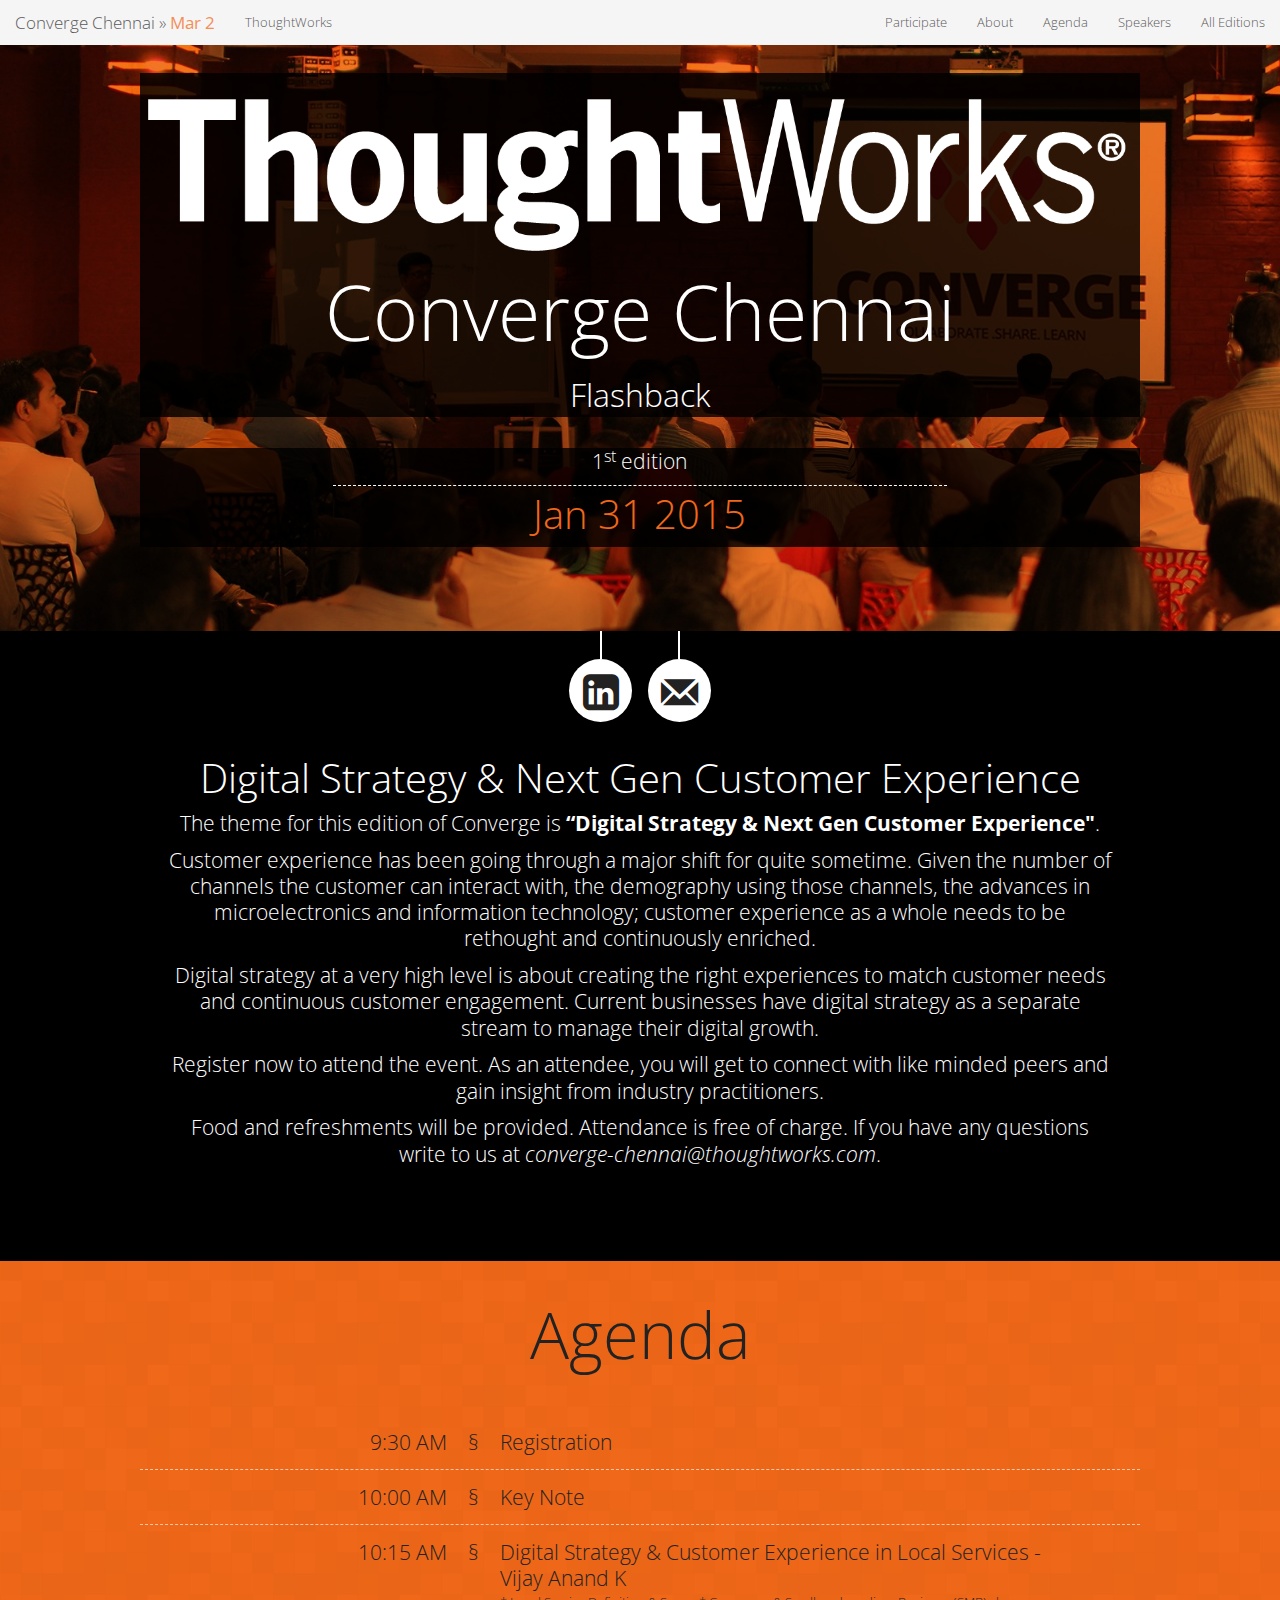
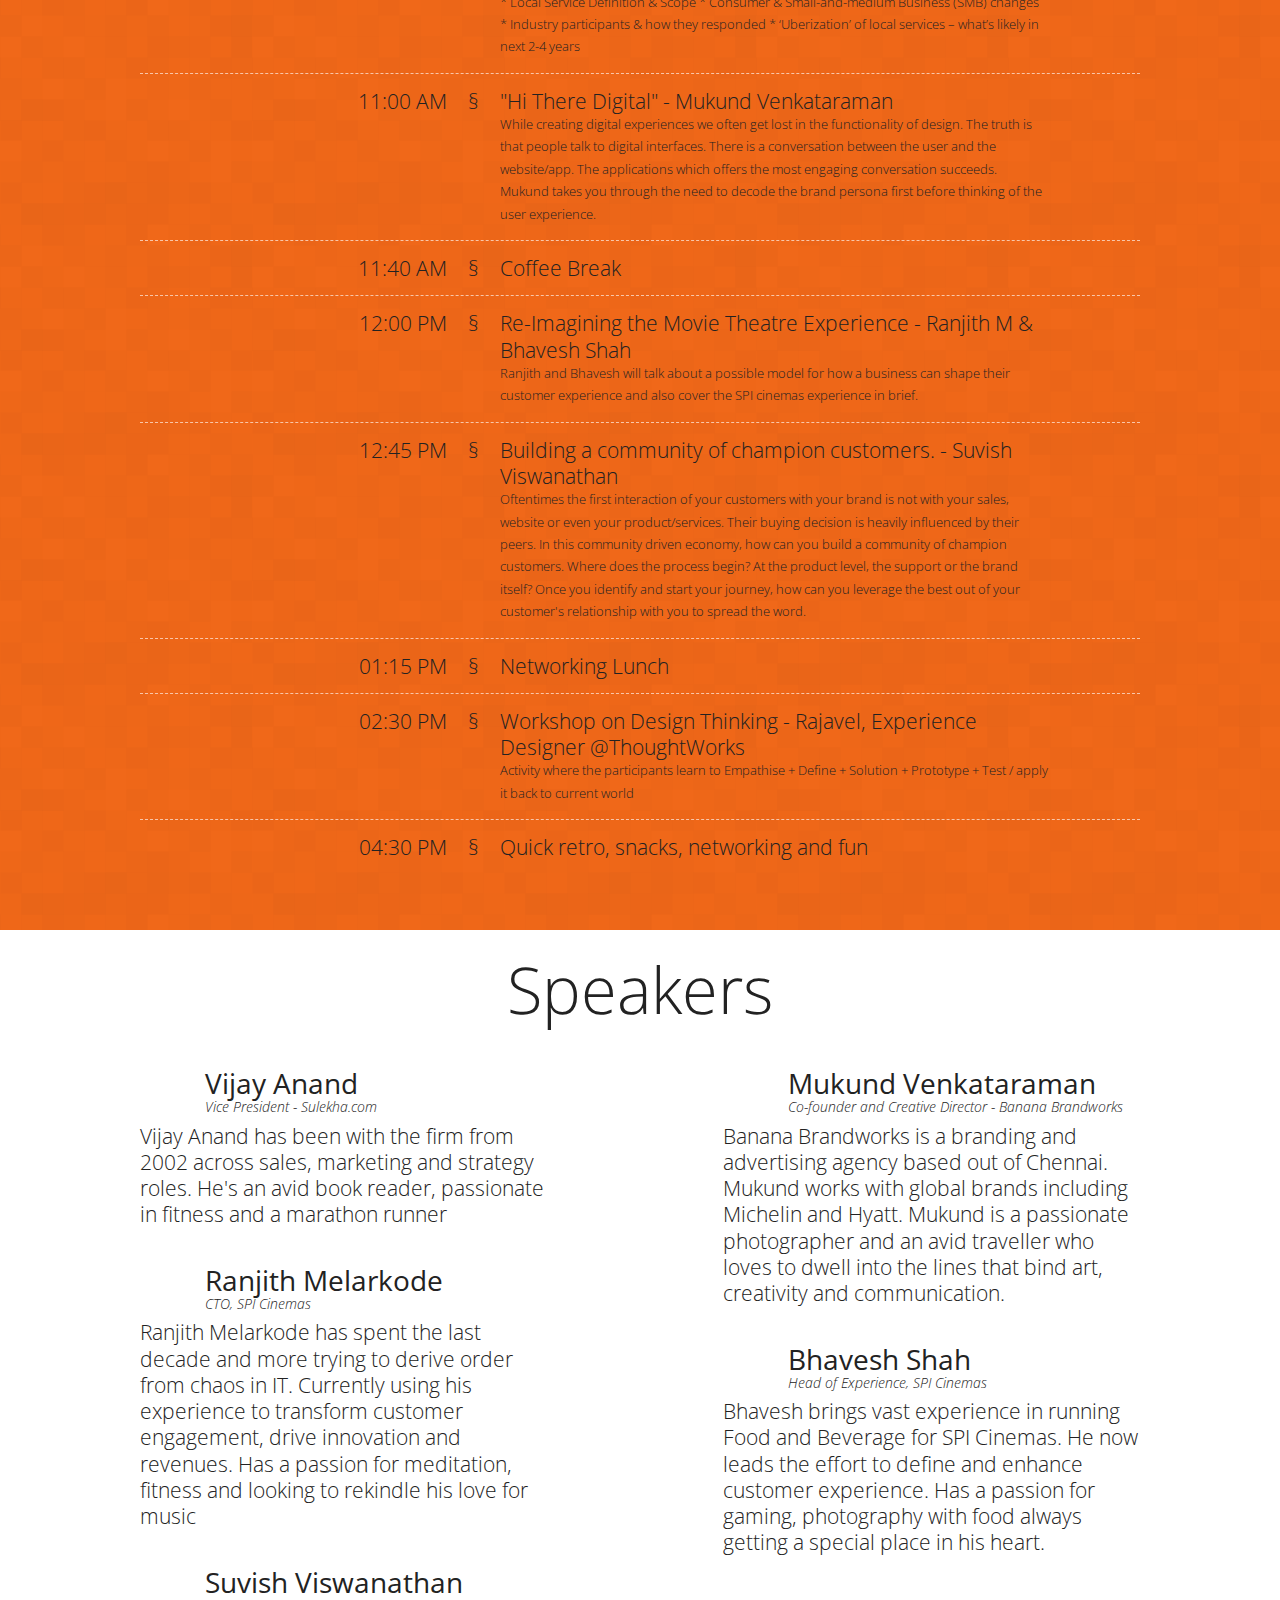
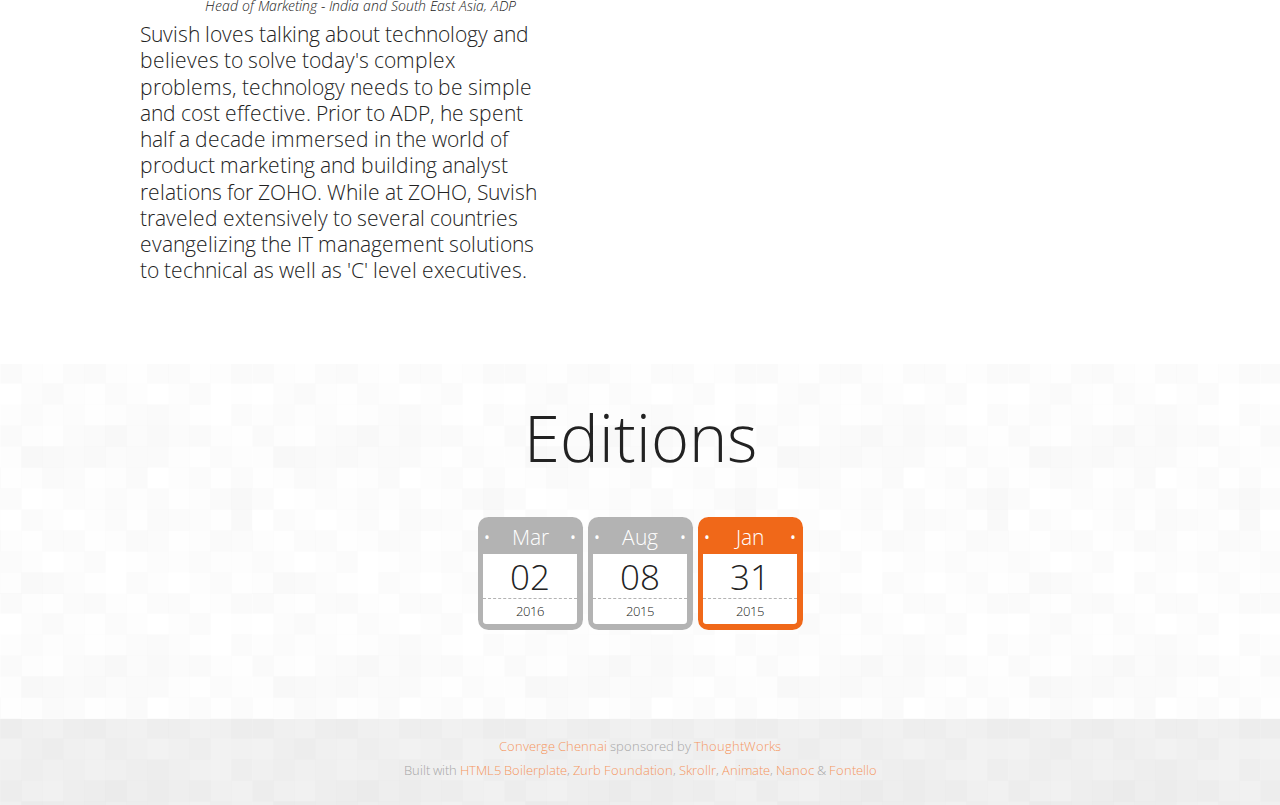
<file: jan2015.html>
<!DOCTYPE html>
<!--[if lt IE 7]>      <html class="no-js lt-ie9 lt-ie8 lt-ie7"> <![endif]-->
<!--[if IE 7]>         <html class="no-js lt-ie9 lt-ie8"> <![endif]-->
<!--[if IE 8]>         <html class="no-js lt-ie9"> <![endif]-->
<!--[if gt IE 8]><!--> <html class="no-js"> <!--<![endif]-->
  <head>
    <meta charset="utf-8" />
    <meta http-equiv="X-UA-Compatible" content="IE=edge" />
    <title>Converge Chennai - Jan 2015</title>
    <meta name="description" content="" />
    <meta name="viewport" content="width=device-width, initial-scale=1" />

    <!-- Place favicon.ico and apple-touch-icon.png in the root directory -->

    <link href='http://fonts.googleapis.com/css?family=Open+Sans' rel='stylesheet' type='text/css'>

    <link rel="stylesheet" href="css/app.css" />
    <link rel="stylesheet" href="css/icons/fontello.css" />
    <!--[if IE 7]>
        <link rel="stylesheet" href="css/icons/fontello-ie7.css" />
    <![endif] -->

    <script src="js/custom.modernizr.js"></script>
  </head>
  <body>
    <!--[if lte IE 8]>
        <p class="browsehappy">You are using an <strong>outdated</strong> browser. Please <a href="http://browsehappy.com/" rel="nofollow">upgrade your browser</a> to improve your experience.</p>
    <![endif]-->

    
    <section id="intro" class="feature">
        <div class="row logo">
            <div id="intro-desc" lass="large-12 columns">
                <a href="http://www.thoughtworks.com" target="_blank"
                   onclick="ga('send', 'event', 'tw', 'tw')">
                    <img src="./img/tw-logo.png" alt="ThoughtWorks" align="center" />
                </a>
                <h1>Converge Chennai</h1>
                <h5>Flashback</h5>
            </div>
        </div>

        <div class="row countdown">
            <div class="small-8 small-offset-2 large-8 large-offset-2 columns date">
                <p>1<sup>st</sup> edition</p>
                <h4>Jan 31 2015</h4>
            </div>
        </div>
    </section>

    <header id="header" class="feature">
    <div class="fixed">
        <nav class="top-bar">
            <ul class="title-area">
                <li class="name"><h1><a href="./">Converge Chennai &raquo; <span>Mar 2</span></a></h1></li>
                <li class="toggle-topbar menu-icon"><a href="#"></a></li>
            </ul>
            <section class="top-bar-section">
                <ul class="left">
                    <li><a href="http://www.thoughtworks.com" target="_blank"
                           onclick="ga('send', 'event', 'tw', 'tw')">ThoughtWorks</a>
                    </li>
                </ul>
                <ul class="right">
                    <li>
                    
                        <a href="participate.html" target="_blank" rel="nofollow"
                           onclick="ga('send', 'event', 'participate', 'participate')">
                            Participate
                        </a>
                    
                    </li>
                    <li><a href="#about">About</a></li>
                    <li><a href="#agenda">Agenda</a></li>
                    <li><a href="#speakers">Speakers</a></li>
                    
                    <li><a href="#archive">All Editions</a></li>
                </ul>
            </section>
        </nav>
    </div>
</header>


    <section id="about" class="feature">
  <div class="row"
       data-bottom="transform:translateY(-5em)" data--100-bottom="transform:translateY(0)">
    <div class="large-12 columns social">
      <a rel="nofollow" href="https://www.linkedin.com/grp/home?gid=6748221" target="_blank" title="LinkedIn Group" onclick="ga('send', 'event', 'social', 'linked-in')"><i class="icon-linkedin"></i></a>
      <a rel="nofollow" href="mailto:converge-chennai@thoughtworks.com" title="Email us" onclick="ga('send', 'event', 'social', 'email')"><i class="icon-mail"></i></a>
      <!-- NOTE: Last video link is line-wrapping in small screens like iOS a rel="nofollow" href="#" title="Videos (coming soon)"><i class="icon-youtube"></i></a -->
    </div>
  </div>

  <div class="row">
    <div class="large-12 columns" data-anchor-target="#_about">
      <h4>Digital Strategy & Next Gen Customer Experience</h4> <p data--100-bottom-top="transform:perspective(400px) rotateX(90deg) scale(.5);transform-origin:50% 0" data--100-bottom="transform:perspective(400px) rotateX(0deg) scale(1)">The theme for this edition of Converge is <strong>“Digital Strategy & Next Gen Customer Experience"</strong>.</p> <p id="_about" data--100-bottom-top="transform:perspective(400px) rotateX(90deg) scale(.5);transform-origin:50% 0" data--100-bottom="transform:perspective(400px) rotateX(0deg) scale(1)">Customer experience has been going through a major shift for quite sometime. Given the number of channels the customer can interact with, the demography using those channels, the advances in microelectronics and information technology; customer experience as a whole needs to be rethought and continuously enriched.</p> <p id="_about" data--100-bottom-top="transform:perspective(400px) rotateX(90deg) scale(.5);transform-origin:50% 0" data--100-bottom="transform:perspective(400px) rotateX(0deg) scale(1)">Digital strategy at a very high level is about creating the right experiences to match customer needs and continuous customer engagement. Current businesses have digital strategy as a separate stream to manage their digital growth.</p> <p id="_about" data--100-bottom-top="transform:perspective(400px) rotateX(90deg) scale(.5);transform-origin:50% 0" data--100-bottom="transform:perspective(400px) rotateX(0deg) scale(1)">Register now to attend the event. As an attendee, you will get to connect with like minded peers and gain insight from industry practitioners. </p> <p id="_about" data--100-bottom-top="transform:perspective(400px) rotateX(90deg) scale(.5);transform-origin:50% 0" data--100-bottom="transform:perspective(400px) rotateX(0deg) scale(1)">Food and refreshments will be provided. Attendance is free of charge. If you have any questions write to us at <em>converge-chennai@thoughtworks.com</em>.</p>
    </div>
  </div>
</section>


    <section id="agenda" class="feature">
    <div class="row" data-bottom="transform:translateY(-10em)" data--100-bottom="transform:translateY(0em)">
        <h2>Agenda</h2>
    </div>
    

    <div class="timings">
        
          <div class="row">
            <div class="large-4 columns time" id="agenda-0"
                 data-bottom="transform:rotateX(90deg) scale(0);opacity:0"
                 data--200-bottom="transform:rotateX(0) scale(1);opacity:1">
                <p>
                    9:30 AM
                </p>
            </div>
            <div class="large-8 columns summary" data-anchor-target="#agenda-0"
                 data-bottom="transform:rotateX(90deg) scale(0);opacity:0"
                 data--200-bottom="transform:rotateX(0) scale(1);opacity:1">
                <p>Registration</p>
                
                
                
                
                
            </div>
          </div>
        
          <div class="row">
            <div class="large-4 columns time" id="agenda-1"
                 data-bottom="transform:rotateX(90deg) scale(0);opacity:0"
                 data--200-bottom="transform:rotateX(0) scale(1);opacity:1">
                <p>
                    10:00 AM
                </p>
            </div>
            <div class="large-8 columns summary" data-anchor-target="#agenda-1"
                 data-bottom="transform:rotateX(90deg) scale(0);opacity:0"
                 data--200-bottom="transform:rotateX(0) scale(1);opacity:1">
                <p>Key Note</p>
                
                
                
                
                
            </div>
          </div>
        
          <div class="row">
            <div class="large-4 columns time" id="agenda-2"
                 data-bottom="transform:rotateX(90deg) scale(0);opacity:0"
                 data--200-bottom="transform:rotateX(0) scale(1);opacity:1">
                <p>
                    10:15 AM
                </p>
            </div>
            <div class="large-8 columns summary" data-anchor-target="#agenda-2"
                 data-bottom="transform:rotateX(90deg) scale(0);opacity:0"
                 data--200-bottom="transform:rotateX(0) scale(1);opacity:1">
                <p>Digital Strategy & Customer Experience in Local Services - Vijay Anand K</p>
                
                    <p><small>* Local Service Definition & Scope * Consumer & Small-and-medium Business (SMB) changes * Industry participants & how they responded * ‘Uberization’ of local services – what’s likely in next 2-4 years</small></p>
                
                
                
                
                
            </div>
          </div>
        
          <div class="row">
            <div class="large-4 columns time" id="agenda-3"
                 data-bottom="transform:rotateX(90deg) scale(0);opacity:0"
                 data--200-bottom="transform:rotateX(0) scale(1);opacity:1">
                <p>
                    11:00 AM
                </p>
            </div>
            <div class="large-8 columns summary" data-anchor-target="#agenda-3"
                 data-bottom="transform:rotateX(90deg) scale(0);opacity:0"
                 data--200-bottom="transform:rotateX(0) scale(1);opacity:1">
                <p>"Hi There Digital" - Mukund Venkataraman</p>
                
                    <p><small>While creating digital experiences we often get lost in the functionality of design. The truth is that people talk to digital interfaces. There is a conversation between the user and the website/app. The applications which offers the most engaging conversation succeeds. Mukund takes you through the need to decode the brand persona first before thinking of the user experience.</small></p>
                
                
                
                
                
            </div>
          </div>
        
          <div class="row">
            <div class="large-4 columns time" id="agenda-4"
                 data-bottom="transform:rotateX(90deg) scale(0);opacity:0"
                 data--200-bottom="transform:rotateX(0) scale(1);opacity:1">
                <p>
                    11:40 AM
                </p>
            </div>
            <div class="large-8 columns summary" data-anchor-target="#agenda-4"
                 data-bottom="transform:rotateX(90deg) scale(0);opacity:0"
                 data--200-bottom="transform:rotateX(0) scale(1);opacity:1">
                <p>Coffee Break</p>
                
                
                
                
                
            </div>
          </div>
        
          <div class="row">
            <div class="large-4 columns time" id="agenda-5"
                 data-bottom="transform:rotateX(90deg) scale(0);opacity:0"
                 data--200-bottom="transform:rotateX(0) scale(1);opacity:1">
                <p>
                    12:00 PM
                </p>
            </div>
            <div class="large-8 columns summary" data-anchor-target="#agenda-5"
                 data-bottom="transform:rotateX(90deg) scale(0);opacity:0"
                 data--200-bottom="transform:rotateX(0) scale(1);opacity:1">
                <p>Re-Imagining the Movie Theatre Experience - Ranjith M & Bhavesh Shah</p>
                
                    <p><small>Ranjith and Bhavesh will talk about a possible model for how a business can shape their customer experience and also cover the SPI cinemas experience in brief.</small></p>
                
                
                
                
                
            </div>
          </div>
        
          <div class="row">
            <div class="large-4 columns time" id="agenda-6"
                 data-bottom="transform:rotateX(90deg) scale(0);opacity:0"
                 data--200-bottom="transform:rotateX(0) scale(1);opacity:1">
                <p>
                    12:45 PM
                </p>
            </div>
            <div class="large-8 columns summary" data-anchor-target="#agenda-6"
                 data-bottom="transform:rotateX(90deg) scale(0);opacity:0"
                 data--200-bottom="transform:rotateX(0) scale(1);opacity:1">
                <p>Building a community of champion customers. - Suvish Viswanathan</p>
                
                    <p><small>Oftentimes the first interaction of your customers with your brand is not with your sales, website or even your product/services. Their buying decision is heavily influenced by their peers. In this community driven economy, how can you build a community of champion customers. Where does the process begin? At the product level, the support or the brand itself? Once you identify and start your journey, how can you leverage the best out of your customer's relationship with you to spread the word.</small></p>
                
                
                
                
                
            </div>
          </div>
        
          <div class="row">
            <div class="large-4 columns time" id="agenda-7"
                 data-bottom="transform:rotateX(90deg) scale(0);opacity:0"
                 data--200-bottom="transform:rotateX(0) scale(1);opacity:1">
                <p>
                    01:15 PM
                </p>
            </div>
            <div class="large-8 columns summary" data-anchor-target="#agenda-7"
                 data-bottom="transform:rotateX(90deg) scale(0);opacity:0"
                 data--200-bottom="transform:rotateX(0) scale(1);opacity:1">
                <p>Networking Lunch</p>
                
                
                
                
                
            </div>
          </div>
        
          <div class="row">
            <div class="large-4 columns time" id="agenda-8"
                 data-bottom="transform:rotateX(90deg) scale(0);opacity:0"
                 data--200-bottom="transform:rotateX(0) scale(1);opacity:1">
                <p>
                    02:30 PM
                </p>
            </div>
            <div class="large-8 columns summary" data-anchor-target="#agenda-8"
                 data-bottom="transform:rotateX(90deg) scale(0);opacity:0"
                 data--200-bottom="transform:rotateX(0) scale(1);opacity:1">
                <p>Workshop on Design Thinking - Rajavel, Experience Designer @ThoughtWorks</p>
                
                    <p><small>Activity where the participants learn to Empathise + Define + Solution + Prototype + Test / apply it back to current world</small></p>
                
                
                
                
                
            </div>
          </div>
        
          <div class="row">
            <div class="large-4 columns time" id="agenda-9"
                 data-bottom="transform:rotateX(90deg) scale(0);opacity:0"
                 data--200-bottom="transform:rotateX(0) scale(1);opacity:1">
                <p>
                    04:30 PM
                </p>
            </div>
            <div class="large-8 columns summary" data-anchor-target="#agenda-9"
                 data-bottom="transform:rotateX(90deg) scale(0);opacity:0"
                 data--200-bottom="transform:rotateX(0) scale(1);opacity:1">
                <p>Quick retro, snacks, networking and fun</p>
                
                
                
                
                
            </div>
          </div>
        
      </div>
    </div>
</section>


    <section id="speakers" class="feature">
  <div class="row" data-bottom="transform:translateY(-10em)" data--100-bottom="transform:translateY(0em)">
    <h2>Speakers</h2>
  </div>
  <div class="row">
    
      <div class="large-5 large-1-offset columns">
        
          <div class="row" height="100" weight="100">
            
            <div class="speaker-name">
              
                Vijay Anand
              
            </div>
            
              <div class="speaker-designation">Vice President - Sulekha.com</div>
             
            <p class="speaker-description">Vijay Anand has been with the firm from 2002 across sales, marketing and strategy roles. He's an avid book reader, passionate in fitness and a marathon runner</p>
          </div>
        
          <div class="row" height="100" weight="100">
            
            <div class="speaker-name">
              
                Ranjith Melarkode
              
            </div>
            
              <div class="speaker-designation">CTO, SPI Cinemas</div>
             
            <p class="speaker-description">Ranjith Melarkode has spent the last decade and more trying to derive order from chaos in IT. Currently using his experience to transform customer engagement, drive innovation and revenues. Has a passion for meditation, fitness and looking to rekindle his love for music</p>
          </div>
        
          <div class="row" height="100" weight="100">
            
            <div class="speaker-name">
              
                Suvish Viswanathan
              
            </div>
            
              <div class="speaker-designation">Head of Marketing - India and South East Asia, ADP</div>
             
            <p class="speaker-description">Suvish loves talking about technology and believes to solve today's complex problems, technology needs to be simple and cost effective. Prior to ADP, he spent half a decade immersed in the world of product marketing and building analyst relations for ZOHO. While at ZOHO, Suvish traveled extensively to several countries evangelizing the IT management solutions to technical as well as 'C' level executives.</p>
          </div>
        
      </div>
    
      <div class="large-5 large-1-offset columns">
        
          <div class="row" height="100" weight="100">
            
            <div class="speaker-name">
              
                Mukund Venkataraman
              
            </div>
            
              <div class="speaker-designation">Co-founder and Creative Director - Banana Brandworks</div>
             
            <p class="speaker-description">Banana Brandworks is a branding and advertising agency based out of Chennai. Mukund works with global brands including Michelin and Hyatt. Mukund is a passionate photographer and an avid traveller who loves to dwell into the lines that bind art, creativity and communication.</p>
          </div>
        
          <div class="row" height="100" weight="100">
            
            <div class="speaker-name">
              
                Bhavesh Shah
              
            </div>
            
              <div class="speaker-designation">Head of Experience, SPI Cinemas</div>
             
            <p class="speaker-description">Bhavesh brings vast experience in running Food and Beverage for SPI Cinemas. He now leads the effort to define and enhance customer experience. Has a passion for gaming, photography with food always getting a special place in his heart.</p>
          </div>
        
      </div>
     
  </div>
</section>

    <section id="archive" class="feature">
    <div class="row" data-bottom="transform:translateY(-10em)" data--100-bottom="transform:translateY(0em)">
        <h2>Editions</h2>
    </div>

    <div class="row">
        <div class="large-12 columns">
            <ul class="grid">
                
                <li>
                    <a href="./" data-bottom="transform:rotateZ(180deg) rotateY(90deg) scale(0);opacity:0;transform-origin:50% 0" data--150-bottom="transform:rotateZ(0deg) rotateY(0) scale(1);opacity:1" class="">
                        <div class="month">Mar</div>
                        <div class="day">02</div>
                        <div class="year">2016</div>
                    </a>
                </li>
                
                <li>
                    <a href="./aug2015.html" data-bottom="transform:rotateZ(180deg) rotateY(90deg) scale(0);opacity:0;transform-origin:50% 0" data--150-bottom="transform:rotateZ(0deg) rotateY(0) scale(1);opacity:1" class="">
                        <div class="month">Aug</div>
                        <div class="day">08</div>
                        <div class="year">2015</div>
                    </a>
                </li>
                
                <li>
                    <a href="./jan2015.html" data-bottom="transform:rotateZ(180deg) rotateY(90deg) scale(0);opacity:0;transform-origin:50% 0" data--150-bottom="transform:rotateZ(0deg) rotateY(0) scale(1);opacity:1" class="active">
                        <div class="month">Jan</div>
                        <div class="day">31</div>
                        <div class="year">2015</div>
                    </a>
                </li>
                
            </ul>
        </div>
    </div>
</section>


    <footer id="footer" class="feature">
    <div class="row">
        <div class="large-12 columns">
            <p><small>
                <a href=".">Converge Chennai</a> sponsored by
                <a rel="nofollow" target="_blank" href="//thoughtworks.com">ThoughtWorks</a><br />
                Built with
                <a rel="nofollow" target="_blank" href="//html5boilerplate.com">HTML5 Boilerplate</a>,
                <a rel="nofollow" target="_blank" href="//foundation.zurb.com">Zurb Foundation</a>,
                <a rel="nofollow" target="_blank" href="//github.com/Prinzhorn/skrollr">Skrollr</a>,
                <a rel="nofollow" target="_blank" href="//daneden.me/animate/">Animate</a>,
                <a rel="nofollow" target="_blank" href="//nanoc.ws">Nanoc</a> &amp;
                <a rel="nofollow" target="_blank" href="//fontello.com">Fontello</a>
            </small></p>
        </div>
    </div>
</footer>



    <!-- Google Analytics -->
    <script>
      var _gaq = _gaq || [];
      _gaq.push(['_setAccount', 'UA-65698029-1']);
      _gaq.push(['_trackPageview']);
      (function() {
      var ga = document.createElement('script'); ga.type = 'text/javascript'; ga.async = true; 

      ga.src = ('https:' == document.location.protocol ? 'https://ssl' : 'http://www') + '.google-analytics.com/ga.js';

      var s = document.getElementsByTagName('script')[0]; s.parentNode.insertBefore(ga, s);
      })();
    </script>
  </body>
</html>
</file>
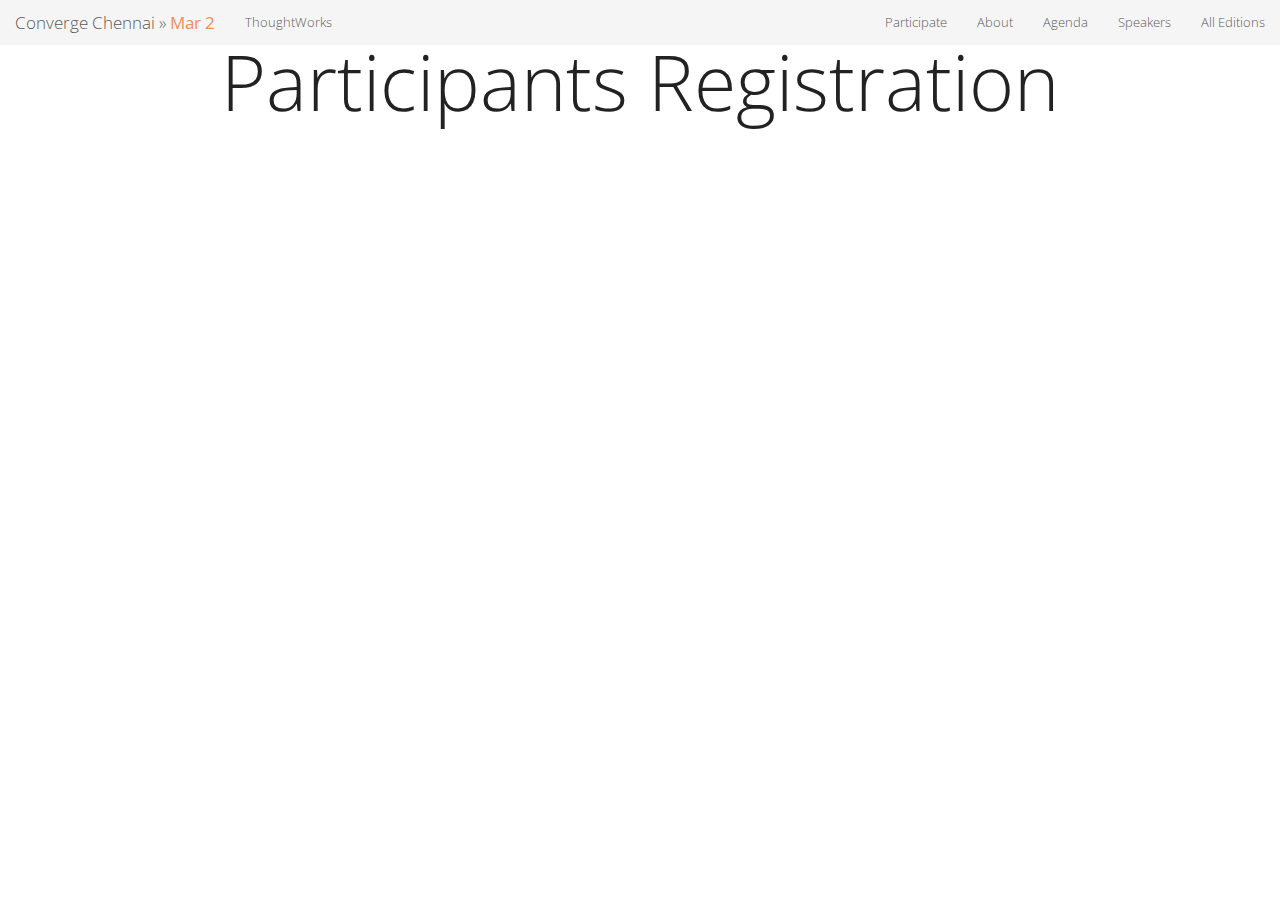
<file: participate.html>
<!DOCTYPE html>
<!--[if lt IE 7]>      <html class="no-js lt-ie9 lt-ie8 lt-ie7"> <![endif]-->
<!--[if IE 7]>         <html class="no-js lt-ie9 lt-ie8"> <![endif]-->
<!--[if IE 8]>         <html class="no-js lt-ie9"> <![endif]-->
<!--[if gt IE 8]><!--> <html class="no-js"> <!--<![endif]-->
  <head>
    <meta charset="utf-8" />
    <meta http-equiv="X-UA-Compatible" content="IE=edge" />
    <title>Converge Chennai - Participants Registration</title>
    <meta name="description" content="" />
    <meta name="viewport" content="width=device-width, initial-scale=1" />

    <!-- Place favicon.ico and apple-touch-icon.png in the root directory -->

    <link href='http://fonts.googleapis.com/css?family=Open+Sans' rel='stylesheet' type='text/css'>

    <link rel="stylesheet" href="css/app.css" />
    <link rel="stylesheet" href="css/icons/fontello.css" />
    <!--[if IE 7]>
        <link rel="stylesheet" href="css/icons/fontello-ie7.css" />
    <![endif] -->

    <script src="js/custom.modernizr.js"></script>
  </head>
  <body>
    <!--[if lte IE 8]>
        <p class="browsehappy">You are using an <strong>outdated</strong> browser. Please <a href="http://browsehappy.com/" rel="nofollow">upgrade your browser</a> to improve your experience.</p>
    <![endif]-->

    

	<section id="form">
		<center><h1>Participants Registration</h1></center>
		<script src="//app-e.marketo.com/js/forms2/js/forms2.min.js"></script> <form id="mktoForm_4211"></form> <script>MktoForms2.loadForm("//app-e.marketo.com", "199-QDE-291", 4211);</script>
	</section>

	<header id="header" class="feature">
    <div class="fixed">
        <nav class="top-bar">
            <ul class="title-area">
                <li class="name"><h1><a href="./">Converge Chennai &raquo; <span>Mar 2</span></a></h1></li>
                <li class="toggle-topbar menu-icon"><a href="#"></a></li>
            </ul>
            <section class="top-bar-section">
                <ul class="left">
                    <li><a href="http://www.thoughtworks.com" target="_blank"
                           onclick="ga('send', 'event', 'tw', 'tw')">ThoughtWorks</a>
                    </li>
                </ul>
                <ul class="right">
                    <li>
                    
                        <a href="participate.html" target="_blank" rel="nofollow"
                           onclick="ga('send', 'event', 'participate', 'participate')">
                            Participate
                        </a>
                    
                    </li>
                    <li><a href="#about">About</a></li>
                    <li><a href="#agenda">Agenda</a></li>
                    <li><a href="#speakers">Speakers</a></li>
                    
                    <li><a href="#archive">All Editions</a></li>
                </ul>
            </section>
        </nav>
    </div>
</header>


    <script src="js/skrollr.min.js"></script>
    <script>
        var mobileCheck = (function(a){return /(android|bb\d+|meego).+mobile|avantgo|bada\/|blackberry|blazer|compal|elaine|fennec|hiptop|iemobile|ip(hone|od)|iris|kindle|lge |maemo|midp|mmp|mobile.+firefox|netfront|opera m(ob|in)i|palm( os)?|phone|p(ixi|re)\/|plucker|pocket|psp|series(4|6)0|symbian|treo|up\.(browser|link)|vodafone|wap|windows (ce|phone)|xda|xiino/i.test(a)||/1207|6310|6590|3gso|4thp|50[1-6]i|770s|802s|a wa|abac|ac(er|oo|s\-)|ai(ko|rn)|al(av|ca|co)|amoi|an(ex|ny|yw)|aptu|ar(ch|go)|as(te|us)|attw|au(di|\-m|r |s )|avan|be(ck|ll|nq)|bi(lb|rd)|bl(ac|az)|br(e|v)w|bumb|bw\-(n|u)|c55\/|capi|ccwa|cdm\-|cell|chtm|cldc|cmd\-|co(mp|nd)|craw|da(it|ll|ng)|dbte|dc\-s|devi|dica|dmob|do(c|p)o|ds(12|\-d)|el(49|ai)|em(l2|ul)|er(ic|k0)|esl8|ez([4-7]0|os|wa|ze)|fetc|fly(\-|_)|g1 u|g560|gene|gf\-5|g\-mo|go(\.w|od)|gr(ad|un)|haie|hcit|hd\-(m|p|t)|hei\-|hi(pt|ta)|hp( i|ip)|hs\-c|ht(c(\-| |_|a|g|p|s|t)|tp)|hu(aw|tc)|i\-(20|go|ma)|i230|iac( |\-|\/)|ibro|idea|ig01|ikom|im1k|inno|ipaq|iris|ja(t|v)a|jbro|jemu|jigs|kddi|keji|kgt( |\/)|klon|kpt |kwc\-|kyo(c|k)|le(no|xi)|lg( g|\/(k|l|u)|50|54|\-[a-w])|libw|lynx|m1\-w|m3ga|m50\/|ma(te|ui|xo)|mc(01|21|ca)|m\-cr|me(rc|ri)|mi(o8|oa|ts)|mmef|mo(01|02|bi|de|do|t(\-| |o|v)|zz)|mt(50|p1|v )|mwbp|mywa|n10[0-2]|n20[2-3]|n30(0|2)|n50(0|2|5)|n7(0(0|1)|10)|ne((c|m)\-|on|tf|wf|wg|wt)|nok(6|i)|nzph|o2im|op(ti|wv)|oran|owg1|p800|pan(a|d|t)|pdxg|pg(13|\-([1-8]|c))|phil|pire|pl(ay|uc)|pn\-2|po(ck|rt|se)|prox|psio|pt\-g|qa\-a|qc(07|12|21|32|60|\-[2-7]|i\-)|qtek|r380|r600|raks|rim9|ro(ve|zo)|s55\/|sa(ge|ma|mm|ms|ny|va)|sc(01|h\-|oo|p\-)|sdk\/|se(c(\-|0|1)|47|mc|nd|ri)|sgh\-|shar|sie(\-|m)|sk\-0|sl(45|id)|sm(al|ar|b3|it|t5)|so(ft|ny)|sp(01|h\-|v\-|v )|sy(01|mb)|t2(18|50)|t6(00|10|18)|ta(gt|lk)|tcl\-|tdg\-|tel(i|m)|tim\-|t\-mo|to(pl|sh)|ts(70|m\-|m3|m5)|tx\-9|up(\.b|g1|si)|utst|v400|v750|veri|vi(rg|te)|vk(40|5[0-3]|\-v)|vm40|voda|vulc|vx(52|53|60|61|70|80|81|83|85|98)|w3c(\-| )|webc|whit|wi(g |nc|nw)|wmlb|wonu|x700|yas\-|your|zeto|zte\-/i.test(a.substr(0,4))})(navigator.userAgent||navigator.vendor||window.opera);
        if (!mobileCheck) {
            var s = skrollr.init({ forceHeight: false });
        }
    </script>


    <!-- Google Analytics -->
    <script>
      var _gaq = _gaq || [];
      _gaq.push(['_setAccount', 'UA-65698029-1']);
      _gaq.push(['_trackPageview']);
      (function() {
      var ga = document.createElement('script'); ga.type = 'text/javascript'; ga.async = true; 

      ga.src = ('https:' == document.location.protocol ? 'https://ssl' : 'http://www') + '.google-analytics.com/ga.js';

      var s = document.getElementsByTagName('script')[0]; s.parentNode.insertBefore(ga, s);
      })();
    </script>
  </body>
</html>
</file>
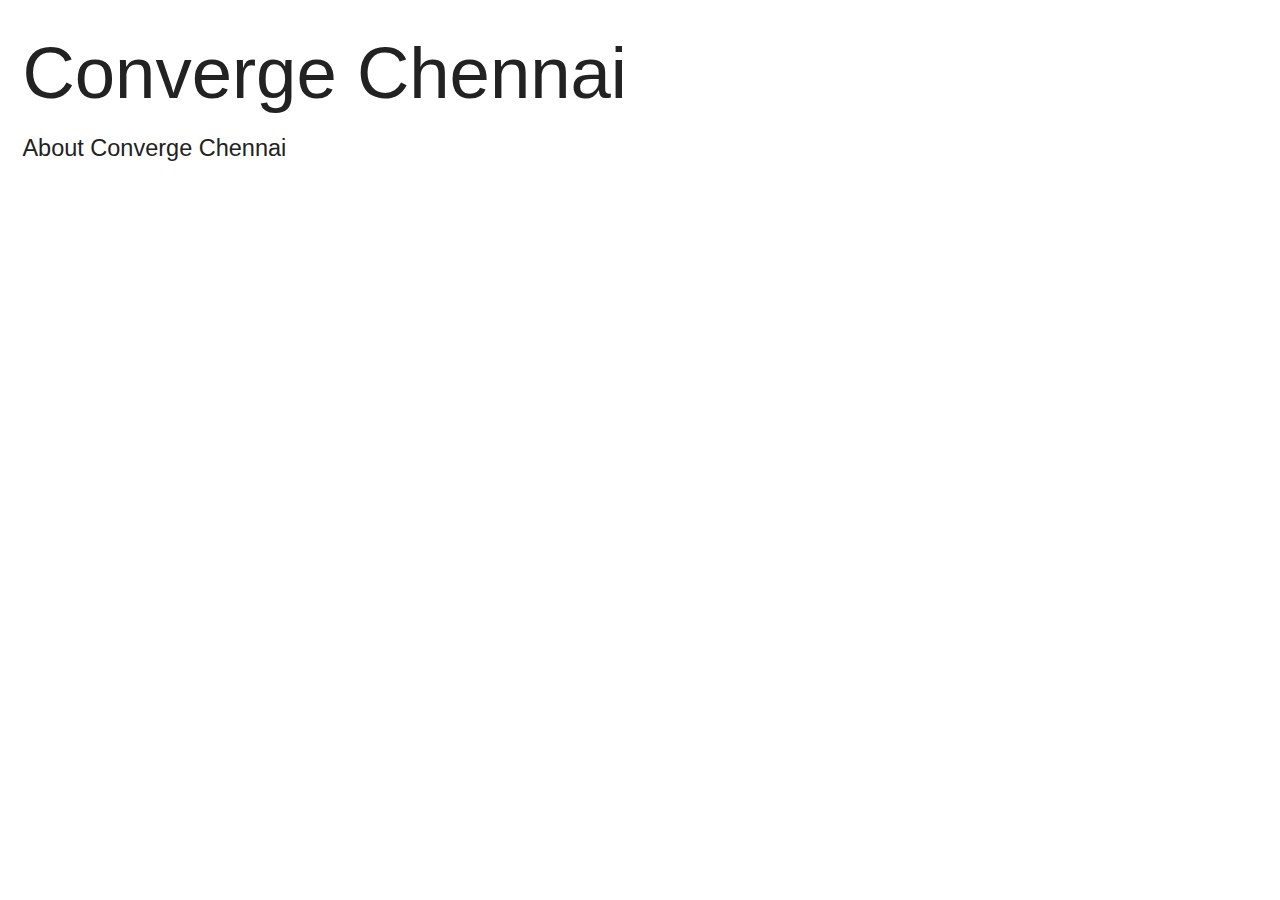
<file: preview.html>
<!DOCTYPE html>
<!--[if lt IE 7]>      <html class="no-js lt-ie9 lt-ie8 lt-ie7"> <![endif]-->
<!--[if IE 7]>         <html class="no-js lt-ie9 lt-ie8"> <![endif]-->
<!--[if IE 8]>         <html class="no-js lt-ie9"> <![endif]-->
<!--[if gt IE 8]><!--> <html class="no-js"> <!--<![endif]-->
  <head>
    <meta charset="utf-8" />
    <meta http-equiv="X-UA-Compatible" content="IE=edge" />
    <title>Geek Night Chennai - Preview</title>
    <meta name="description" content="" />
    <meta name="viewport" content="width=device-width, initial-scale=1" />

    <!-- Place favicon.ico and apple-touch-icon.png in the root directory -->
    <link rel="stylesheet" href="css/preview.css" />
    <script src="js/custom.modernizr.js"></script>
  </head>
  <body>
    <!--[if lte IE 8]>
        <p class="browsehappy">You are using an <strong>outdated</strong> browser. Please <a href="http://browsehappy.com/" rel="nofollow">upgrade your browser</a> to improve your experience.</p>
    <![endif]-->

    <section id="about" class="feature">
      <h2 class="header">Converge Chennai</h2>

      <div class="content">
        <div class="content-inner">
          <p>About Converge Chennai</p>
        </div>
      </div>
    </section>

    <!-- Google Analytics -->
    <script>
      var _gaq = _gaq || [];
      _gaq.push(['_setAccount', 'UA-65698029-1']);
      _gaq.push(['_trackPageview']);
      (function() {
      var ga = document.createElement('script'); ga.type = 'text/javascript'; ga.async = true;

      ga.src = ('https:' == document.location.protocol ? 'https://ssl' : 'http://www') + '.google-analytics.com/ga.js';

      var s = document.getElementsByTagName('script')[0]; s.parentNode.insertBefore(ga, s);
      })();
    </script>
  </body>
</html>
</file>
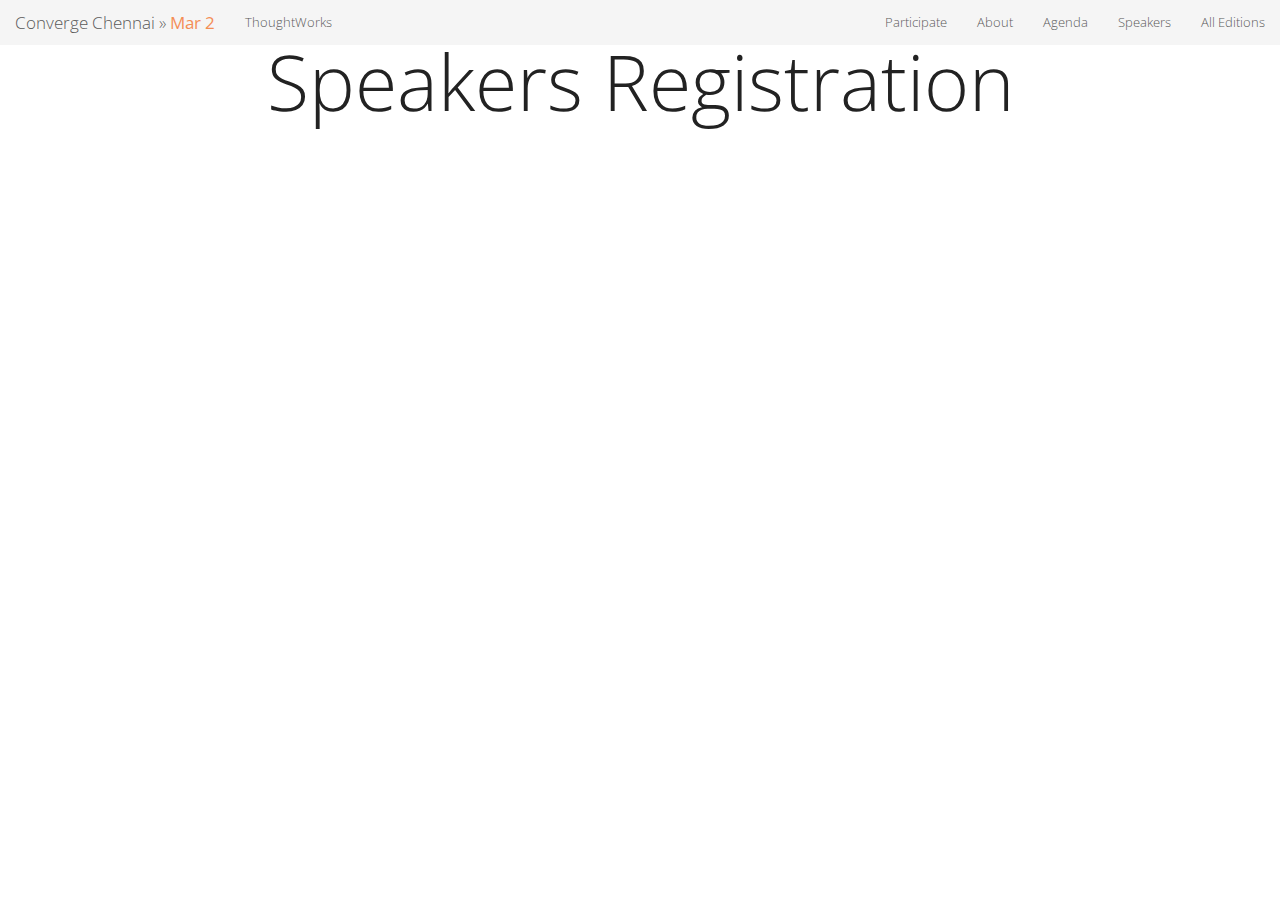
<file: speaker.html>
<!DOCTYPE html>
<!--[if lt IE 7]>      <html class="no-js lt-ie9 lt-ie8 lt-ie7"> <![endif]-->
<!--[if IE 7]>         <html class="no-js lt-ie9 lt-ie8"> <![endif]-->
<!--[if IE 8]>         <html class="no-js lt-ie9"> <![endif]-->
<!--[if gt IE 8]><!--> <html class="no-js"> <!--<![endif]-->
  <head>
    <meta charset="utf-8" />
    <meta http-equiv="X-UA-Compatible" content="IE=edge" />
    <title>Converge Chennai - Speakers Registration</title>
    <meta name="description" content="" />
    <meta name="viewport" content="width=device-width, initial-scale=1" />

    <!-- Place favicon.ico and apple-touch-icon.png in the root directory -->

    <link href='http://fonts.googleapis.com/css?family=Open+Sans' rel='stylesheet' type='text/css'>

    <link rel="stylesheet" href="css/app.css" />
    <link rel="stylesheet" href="css/icons/fontello.css" />
    <!--[if IE 7]>
        <link rel="stylesheet" href="css/icons/fontello-ie7.css" />
    <![endif] -->

    <script src="js/custom.modernizr.js"></script>
  </head>
  <body>
    <!--[if lte IE 8]>
        <p class="browsehappy">You are using an <strong>outdated</strong> browser. Please <a href="http://browsehappy.com/" rel="nofollow">upgrade your browser</a> to improve your experience.</p>
    <![endif]-->

    

	<section id="form">
		<center><h1>Speakers Registration</h1></center>
		<script src="//app-e.marketo.com/js/forms2/js/forms2.min.js"></script> <form id="mktoForm_4211"></form> <script>MktoForms2.loadForm("//app-e.marketo.com", "199-QDE-291", 4211);</script>
	</section>

	<header id="header" class="feature">
    <div class="fixed">
        <nav class="top-bar">
            <ul class="title-area">
                <li class="name"><h1><a href="./">Converge Chennai &raquo; <span>Mar 2</span></a></h1></li>
                <li class="toggle-topbar menu-icon"><a href="#"></a></li>
            </ul>
            <section class="top-bar-section">
                <ul class="left">
                    <li><a href="http://www.thoughtworks.com" target="_blank"
                           onclick="ga('send', 'event', 'tw', 'tw')">ThoughtWorks</a>
                    </li>
                </ul>
                <ul class="right">
                    <li>
                    
                        <a href="participate.html" target="_blank" rel="nofollow"
                           onclick="ga('send', 'event', 'participate', 'participate')">
                            Participate
                        </a>
                    
                    </li>
                    <li><a href="#about">About</a></li>
                    <li><a href="#agenda">Agenda</a></li>
                    <li><a href="#speakers">Speakers</a></li>
                    
                    <li><a href="#archive">All Editions</a></li>
                </ul>
            </section>
        </nav>
    </div>
</header>


    <script src="js/skrollr.min.js"></script>
    <script>
        var mobileCheck = (function(a){return /(android|bb\d+|meego).+mobile|avantgo|bada\/|blackberry|blazer|compal|elaine|fennec|hiptop|iemobile|ip(hone|od)|iris|kindle|lge |maemo|midp|mmp|mobile.+firefox|netfront|opera m(ob|in)i|palm( os)?|phone|p(ixi|re)\/|plucker|pocket|psp|series(4|6)0|symbian|treo|up\.(browser|link)|vodafone|wap|windows (ce|phone)|xda|xiino/i.test(a)||/1207|6310|6590|3gso|4thp|50[1-6]i|770s|802s|a wa|abac|ac(er|oo|s\-)|ai(ko|rn)|al(av|ca|co)|amoi|an(ex|ny|yw)|aptu|ar(ch|go)|as(te|us)|attw|au(di|\-m|r |s )|avan|be(ck|ll|nq)|bi(lb|rd)|bl(ac|az)|br(e|v)w|bumb|bw\-(n|u)|c55\/|capi|ccwa|cdm\-|cell|chtm|cldc|cmd\-|co(mp|nd)|craw|da(it|ll|ng)|dbte|dc\-s|devi|dica|dmob|do(c|p)o|ds(12|\-d)|el(49|ai)|em(l2|ul)|er(ic|k0)|esl8|ez([4-7]0|os|wa|ze)|fetc|fly(\-|_)|g1 u|g560|gene|gf\-5|g\-mo|go(\.w|od)|gr(ad|un)|haie|hcit|hd\-(m|p|t)|hei\-|hi(pt|ta)|hp( i|ip)|hs\-c|ht(c(\-| |_|a|g|p|s|t)|tp)|hu(aw|tc)|i\-(20|go|ma)|i230|iac( |\-|\/)|ibro|idea|ig01|ikom|im1k|inno|ipaq|iris|ja(t|v)a|jbro|jemu|jigs|kddi|keji|kgt( |\/)|klon|kpt |kwc\-|kyo(c|k)|le(no|xi)|lg( g|\/(k|l|u)|50|54|\-[a-w])|libw|lynx|m1\-w|m3ga|m50\/|ma(te|ui|xo)|mc(01|21|ca)|m\-cr|me(rc|ri)|mi(o8|oa|ts)|mmef|mo(01|02|bi|de|do|t(\-| |o|v)|zz)|mt(50|p1|v )|mwbp|mywa|n10[0-2]|n20[2-3]|n30(0|2)|n50(0|2|5)|n7(0(0|1)|10)|ne((c|m)\-|on|tf|wf|wg|wt)|nok(6|i)|nzph|o2im|op(ti|wv)|oran|owg1|p800|pan(a|d|t)|pdxg|pg(13|\-([1-8]|c))|phil|pire|pl(ay|uc)|pn\-2|po(ck|rt|se)|prox|psio|pt\-g|qa\-a|qc(07|12|21|32|60|\-[2-7]|i\-)|qtek|r380|r600|raks|rim9|ro(ve|zo)|s55\/|sa(ge|ma|mm|ms|ny|va)|sc(01|h\-|oo|p\-)|sdk\/|se(c(\-|0|1)|47|mc|nd|ri)|sgh\-|shar|sie(\-|m)|sk\-0|sl(45|id)|sm(al|ar|b3|it|t5)|so(ft|ny)|sp(01|h\-|v\-|v )|sy(01|mb)|t2(18|50)|t6(00|10|18)|ta(gt|lk)|tcl\-|tdg\-|tel(i|m)|tim\-|t\-mo|to(pl|sh)|ts(70|m\-|m3|m5)|tx\-9|up(\.b|g1|si)|utst|v400|v750|veri|vi(rg|te)|vk(40|5[0-3]|\-v)|vm40|voda|vulc|vx(52|53|60|61|70|80|81|83|85|98)|w3c(\-| )|webc|whit|wi(g |nc|nw)|wmlb|wonu|x700|yas\-|your|zeto|zte\-/i.test(a.substr(0,4))})(navigator.userAgent||navigator.vendor||window.opera);
        if (!mobileCheck) {
            var s = skrollr.init({ forceHeight: false });
        }
    </script>


    <!-- Google Analytics -->
    <script>
      var _gaq = _gaq || [];
      _gaq.push(['_setAccount', 'UA-65698029-1']);
      _gaq.push(['_trackPageview']);
      (function() {
      var ga = document.createElement('script'); ga.type = 'text/javascript'; ga.async = true; 

      ga.src = ('https:' == document.location.protocol ? 'https://ssl' : 'http://www') + '.google-analytics.com/ga.js';

      var s = document.getElementsByTagName('script')[0]; s.parentNode.insertBefore(ga, s);
      })();
    </script>
  </body>
</html>
</file>
<file: css/icons/fontello.css>
@font-face {
  font-family: 'fontello';
  src: url('../../fonts/fontello.eot?34791213');
  src: url('../../fonts/fontello.eot?34791213#iefix') format('embedded-opentype'),
       url('../../fonts/fontello.woff?34791213') format('woff'),
       url('../../fonts/fontello.ttf?34791213') format('truetype'),
       url('../../fonts/fontello.svg?34791213#fontello') format('svg');
  font-weight: normal;
  font-style: normal;
}
/* Chrome hack: SVG is rendered more smooth in Windozze. 100% magic, uncomment if you need it. */
/* Note, that will break hinting! In other OS-es font will be not as sharp as it could be */
/*
@media screen and (-webkit-min-device-pixel-ratio:0) {
  @font-face {
    font-family: 'fontello';
    src: url('../font/fontello.svg?34791213#fontello') format('svg');
  }
}
*/
 
 [class^="icon-"]:before, [class*=" icon-"]:before {
  font-family: "fontello";
  font-style: normal;
  font-weight: normal;
  speak: none;
 
  display: inline-block;
  text-decoration: inherit;
  width: 1em;
  margin-right: .2em;
  text-align: center;
  /* opacity: .8; */
 
  /* For safety - reset parent styles, that can break glyph codes*/
  font-variant: normal;
  text-transform: none;
 
  /* fix buttons height, for twitter bootstrap */
  line-height: 1em;
 
  /* Animation center compensation - margins should be symmetric */
  /* remove if not needed */
  margin-left: .2em;
 
  /* you can be more comfortable with increased icons size */
  /* font-size: 120%; */
 
  /* Font smoothing. That was taken from TWBS */
  -webkit-font-smoothing: antialiased;
  -moz-osx-font-smoothing: grayscale;
 
  /* Uncomment for 3D effect */
  /* text-shadow: 1px 1px 1px rgba(127, 127, 127, 0.3); */
}
 
.icon-linkedin:before { content: '\e800'; } /* '' */
.icon-mail:before { content: '\e801'; } /* '' */
.icon-twitter:before { content: '\e802'; } /* '' */
.icon-thumbs-up-alt:before { content: '\e803'; } /* '' */
.icon-facebook-official:before { content: '\e804'; } /* '' */
</file>
<file: css/icons/fontello-ie7.css>
[class^="icon-"], [class*=" icon-"] {
  font-family: 'fontello';
  font-style: normal;
  font-weight: normal;
 
  /* fix buttons height */
  line-height: 1em;
 
  /* you can be more comfortable with increased icons size */
  /* font-size: 120%; */
}
 
.icon-linkedin { *zoom: expression( this.runtimeStyle['zoom'] = '1', this.innerHTML = '&#xe800;&nbsp;'); }
.icon-mail { *zoom: expression( this.runtimeStyle['zoom'] = '1', this.innerHTML = '&#xe801;&nbsp;'); }
.icon-twitter { *zoom: expression( this.runtimeStyle['zoom'] = '1', this.innerHTML = '&#xe802;&nbsp;'); }
.icon-thumbs-up-alt { *zoom: expression( this.runtimeStyle['zoom'] = '1', this.innerHTML = '&#xe803;&nbsp;'); }
.icon-facebook-official { *zoom: expression( this.runtimeStyle['zoom'] = '1', this.innerHTML = '&#xe804;&nbsp;'); }
</file>
<file: css/preview.css>
/*! normalize.css v2.1.2 | MIT License | git.io/normalize */
/* ==========================================================================
   HTML5 display definitions
   ========================================================================== */
/**
 * Correct `block` display not defined in IE 8/9.
 */
article,
aside,
details,
figcaption,
figure,
footer,
header,
hgroup,
main,
nav,
section,
summary {
  display: block; }

/**
 * Correct `inline-block` display not defined in IE 8/9.
 */
audio,
canvas,
video {
  display: inline-block; }

/**
 * Prevent modern browsers from displaying `audio` without controls.
 * Remove excess height in iOS 5 devices.
 */
audio:not([controls]) {
  display: none;
  height: 0; }

/**
 * Address `[hidden]` styling not present in IE 8/9.
 * Hide the `template` element in IE, Safari, and Firefox < 22.
 */
[hidden],
template {
  display: none; }

script {
  display: none !important; }

/* ==========================================================================
   Base
   ========================================================================== */
/**
 * 1. Set default font family to sans-serif.
 * 2. Prevent iOS text size adjust after orientation change, without disabling
 *    user zoom.
 */
html {
  font-family: sans-serif;
  /* 1 */
  -ms-text-size-adjust: 100%;
  /* 2 */
  -webkit-text-size-adjust: 100%;
  /* 2 */ }

/**
 * Remove default margin.
 */
body {
  margin: 0; }

/* ==========================================================================
   Links
   ========================================================================== */
/**
 * Remove the gray background color from active links in IE 10.
 */
a {
  background: transparent; }

/**
 * Address `outline` inconsistency between Chrome and other browsers.
 */
a:focus {
  outline: thin dotted; }

/**
 * Improve readability when focused and also mouse hovered in all browsers.
 */
a:active,
a:hover {
  outline: 0; }

/* ==========================================================================
   Typography
   ========================================================================== */
/**
 * Address variable `h1` font-size and margin within `section` and `article`
 * contexts in Firefox 4+, Safari 5, and Chrome.
 */
h1 {
  font-size: 2em;
  margin: 0.67em 0; }

/**
 * Address styling not present in IE 8/9, Safari 5, and Chrome.
 */
abbr[title] {
  border-bottom: 1px dotted; }

/**
 * Address style set to `bolder` in Firefox 4+, Safari 5, and Chrome.
 */
b,
strong {
  font-weight: bold; }

/**
 * Address styling not present in Safari 5 and Chrome.
 */
dfn {
  font-style: italic; }

/**
 * Address differences between Firefox and other browsers.
 */
hr {
  -moz-box-sizing: content-box;
  box-sizing: content-box;
  height: 0; }

/**
 * Address styling not present in IE 8/9.
 */
mark {
  background: #ff0;
  color: #000; }

/**
 * Correct font family set oddly in Safari 5 and Chrome.
 */
code,
kbd,
pre,
samp {
  font-family: monospace, serif;
  font-size: 1em; }

/**
 * Improve readability of pre-formatted text in all browsers.
 */
pre {
  white-space: pre-wrap; }

/**
 * Set consistent quote types.
 */
q {
  quotes: "\201C" "\201D" "\2018" "\2019"; }

/**
 * Address inconsistent and variable font size in all browsers.
 */
small {
  font-size: 80%; }

/**
 * Prevent `sub` and `sup` affecting `line-height` in all browsers.
 */
sub,
sup {
  font-size: 75%;
  line-height: 0;
  position: relative;
  vertical-align: baseline; }

sup {
  top: -0.5em; }

sub {
  bottom: -0.25em; }

/* ==========================================================================
   Embedded content
   ========================================================================== */
/**
 * Remove border when inside `a` element in IE 8/9.
 */
img {
  border: 0; }

/**
 * Correct overflow displayed oddly in IE 9.
 */
svg:not(:root) {
  overflow: hidden; }

/* ==========================================================================
   Figures
   ========================================================================== */
/**
 * Address margin not present in IE 8/9 and Safari 5.
 */
figure {
  margin: 0; }

/* ==========================================================================
   Forms
   ========================================================================== */
/**
 * Define consistent border, margin, and padding.
 */
fieldset {
  border: 1px solid #c0c0c0;
  margin: 0 2px;
  padding: 0.35em 0.625em 0.75em; }

/**
 * 1. Correct `color` not being inherited in IE 8/9.
 * 2. Remove padding so people aren't caught out if they zero out fieldsets.
 */
legend {
  border: 0;
  /* 1 */
  padding: 0;
  /* 2 */ }

/**
 * 1. Correct font family not being inherited in all browsers.
 * 2. Correct font size not being inherited in all browsers.
 * 3. Address margins set differently in Firefox 4+, Safari 5, and Chrome.
 */
button,
input,
select,
textarea {
  font-family: inherit;
  /* 1 */
  font-size: 100%;
  /* 2 */
  margin: 0;
  /* 3 */ }

/**
 * Address Firefox 4+ setting `line-height` on `input` using `!important` in
 * the UA stylesheet.
 */
button,
input {
  line-height: normal; }

/**
 * Address inconsistent `text-transform` inheritance for `button` and `select`.
 * All other form control elements do not inherit `text-transform` values.
 * Correct `button` style inheritance in Chrome, Safari 5+, and IE 8+.
 * Correct `select` style inheritance in Firefox 4+ and Opera.
 */
button,
select {
  text-transform: none; }

/**
 * 1. Avoid the WebKit bug in Android 4.0.* where (2) destroys native `audio`
 *    and `video` controls.
 * 2. Correct inability to style clickable `input` types in iOS.
 * 3. Improve usability and consistency of cursor style between image-type
 *    `input` and others.
 */
button,
html input[type="button"],
input[type="reset"],
input[type="submit"] {
  -webkit-appearance: button;
  /* 2 */
  cursor: pointer;
  /* 3 */ }

/**
 * Re-set default cursor for disabled elements.
 */
button[disabled],
html input[disabled] {
  cursor: default; }

/**
 * 1. Address box sizing set to `content-box` in IE 8/9.
 * 2. Remove excess padding in IE 8/9.
 */
input[type="checkbox"],
input[type="radio"] {
  box-sizing: border-box;
  /* 1 */
  padding: 0;
  /* 2 */ }

/**
 * 1. Address `appearance` set to `searchfield` in Safari 5 and Chrome.
 * 2. Address `box-sizing` set to `border-box` in Safari 5 and Chrome
 *    (include `-moz` to future-proof).
 */
input[type="search"] {
  -webkit-appearance: textfield;
  /* 1 */
  -moz-box-sizing: content-box;
  -webkit-box-sizing: content-box;
  /* 2 */
  box-sizing: content-box; }

/**
 * Remove inner padding and search cancel button in Safari 5 and Chrome
 * on OS X.
 */
input[type="search"]::-webkit-search-cancel-button,
input[type="search"]::-webkit-search-decoration {
  -webkit-appearance: none; }

/**
 * Remove inner padding and border in Firefox 4+.
 */
button::-moz-focus-inner,
input::-moz-focus-inner {
  border: 0;
  padding: 0; }

/**
 * 1. Remove default vertical scrollbar in IE 8/9.
 * 2. Improve readability and alignment in all browsers.
 */
textarea {
  overflow: auto;
  /* 1 */
  vertical-align: top;
  /* 2 */ }

/* ==========================================================================
   Tables
   ========================================================================== */
/**
 * Remove most spacing between table cells.
 */
table {
  border-collapse: collapse;
  border-spacing: 0; }

meta.foundation-mq-small {
  font-family: "only screen and (min-width: 768px)";
  width: 768px; }

meta.foundation-mq-medium {
  font-family: "only screen and (min-width:1280px)";
  width: 1280px; }

meta.foundation-mq-large {
  font-family: "only screen and (min-width:1440px)";
  width: 1440px; }

*,
*:before,
*:after {
  -moz-box-sizing: border-box;
  -webkit-box-sizing: border-box;
  box-sizing: border-box; }

html,
body {
  font-size: 140%; }

body {
  background: white;
  color: #222222;
  padding: 0;
  margin: 0;
  font-family: "Open Sans", sans-serif;
  font-weight: 300;
  font-style: normal;
  line-height: 1;
  position: relative;
  cursor: default; }

a:hover {
  cursor: pointer; }

img,
object,
embed {
  max-width: 100%;
  height: auto; }

object,
embed {
  height: 100%; }

img {
  -ms-interpolation-mode: bicubic; }

#map_canvas img,
#map_canvas embed,
#map_canvas object,
.map_canvas img,
.map_canvas embed,
.map_canvas object {
  max-width: none !important; }

.left {
  float: left !important; }

.right {
  float: right !important; }

.text-left {
  text-align: left !important; }

.text-right {
  text-align: right !important; }

.text-center {
  text-align: center !important; }

.text-justify {
  text-align: justify !important; }

.hide {
  display: none; }

.antialiased {
  -webkit-font-smoothing: antialiased; }

img {
  display: inline-block;
  vertical-align: middle; }

textarea {
  height: auto;
  min-height: 50px; }

select {
  width: 100%; }

p.lead {
  font-size: 0.96875em;
  line-height: 1.6; }

.subheader {
  line-height: 1.4;
  color: #6f6f6f;
  font-weight: 300;
  margin-top: 0.2em;
  margin-bottom: 0.5em; }

/* Typography resets */
div,
dl,
dt,
dd,
ul,
ol,
li,
h1,
h2,
h3,
h4,
h5,
h6,
pre,
form,
p,
blockquote,
th,
td {
  margin: 0;
  padding: 0;
  direction: ltr; }

/* Default Link Styles */
a {
  color: #222222;
  text-decoration: none;
  line-height: inherit; }
  a:hover, a:focus {
    color: #151515; }
  a img {
    border: none; }

/* Default paragraph styles */
p {
  font-family: inherit;
  font-weight: 300;
  font-size: 0.75em;
  line-height: 1.25;
  margin-bottom: 0.5em;
  text-rendering: optimizeLegibility; }
  p aside {
    font-size: 0.875em;
    line-height: 1.35;
    font-style: italic; }

/* Default header styles */
h1, h2, h3, h4, h5, h6 {
  font-family: "Open Sans", sans-serif;
  font-weight: 300;
  font-style: normal;
  color: #222222;
  text-rendering: optimizeLegibility;
  margin-top: 0;
  margin-bottom: 0.1em;
  line-height: 1.2125em; }
  h1 small, h2 small, h3 small, h4 small, h5 small, h6 small {
    font-size: 60%;
    color: #6f6f6f;
    line-height: 0; }

h1 {
  font-size: 2.125em; }

h2 {
  font-size: 1.6875em; }

h3 {
  font-size: 1.375em; }

h4 {
  font-size: 1.125em; }

h5 {
  font-size: 1.125em; }

h6 {
  font-size: 1em; }

hr {
  border: solid #dddddd;
  border-width: 1px 0 0;
  clear: both;
  margin: 1.25em 0 1.1875em;
  height: 0; }

/* Helpful Typography Defaults */
em,
i {
  font-style: italic;
  line-height: inherit; }

strong,
b {
  font-weight: bold;
  line-height: inherit; }

small {
  font-size: 60%;
  line-height: inherit; }

code {
  font-family: Consolas, "Liberation Mono", Courier, monospace;
  font-weight: bold;
  color: #7f0a0c; }

/* Lists */
ul,
ol,
dl {
  font-size: 0.75em;
  line-height: 1.25;
  margin-bottom: 0.5em;
  list-style-position: outside;
  font-family: inherit; }

ul, ol {
  margin-left: 0; }
  ul.no-bullet, ol.no-bullet {
    margin-left: 0; }

/* Unordered Lists */
ul li ul,
ul li ol {
  margin-left: 1.25em;
  margin-bottom: 0;
  font-size: 1em;
  /* Override nested font-size change */ }
ul.square li ul, ul.circle li ul, ul.disc li ul {
  list-style: inherit; }
ul.square {
  list-style-type: square; }
ul.circle {
  list-style-type: circle; }
ul.disc {
  list-style-type: disc; }
ul.no-bullet {
  list-style: none; }

/* Ordered Lists */
ol li ul,
ol li ol {
  margin-left: 1.25em;
  margin-bottom: 0; }

/* Definition Lists */
dl dt {
  margin-bottom: 0.3em;
  font-weight: bold; }
dl dd {
  margin-bottom: 0.75em; }

/* Abbreviations */
abbr,
acronym {
  text-transform: uppercase;
  font-size: 90%;
  color: #222222;
  border-bottom: 1px dotted #dddddd;
  cursor: help; }

abbr {
  text-transform: none; }

/* Blockquotes */
blockquote {
  margin: 0 0 0.5em;
  padding: 0.5625em 1.25em 0 1.1875em;
  border-left: 1px solid #dddddd; }
  blockquote cite {
    display: block;
    font-size: 0.8125em;
    color: #555555; }
    blockquote cite:before {
      content: "\2014 \0020"; }
    blockquote cite a,
    blockquote cite a:visited {
      color: #555555; }

blockquote,
blockquote p {
  line-height: 1.25;
  color: #6f6f6f; }

/* Microformats */
.vcard {
  display: inline-block;
  margin: 0 0 1.25em 0;
  border: 1px solid #dddddd;
  padding: 0.625em 0.75em; }
  .vcard li {
    margin: 0;
    display: block; }
  .vcard .fn {
    font-weight: bold;
    font-size: 0.9375em; }

.vevent .summary {
  font-weight: bold; }
.vevent abbr {
  cursor: default;
  text-decoration: none;
  font-weight: bold;
  border: none;
  padding: 0 0.0625em; }

@media only screen and (min-width: 768px) {
  h1, h2, h3, h4, h5, h6 {
    line-height: 1.4; }

  h1 {
    font-size: 2.75em; }

  h2 {
    font-size: 2.3125em; }

  h3 {
    font-size: 1.6875em; }

  h4 {
    font-size: 1.4375em; } }
/*
 * Print styles.
 *
 * Inlined to avoid required HTTP connection: www.phpied.com/delay-loading-your-print-css/
 * Credit to Paul Irish and HTML5 Boilerplate (html5boilerplate.com)
*/
.print-only {
  display: none !important; }

@media print {
  * {
    background: transparent !important;
    color: #000 !important;
    /* Black prints faster: h5bp.com/s */
    box-shadow: none !important;
    text-shadow: none !important; }

  a,
  a:visited {
    text-decoration: underline; }

  a[href]:after {
    content: " (" attr(href) ")"; }

  abbr[title]:after {
    content: " (" attr(title) ")"; }

  .ir a:after,
  a[href^="javascript:"]:after,
  a[href^="#"]:after {
    content: ""; }

  pre,
  blockquote {
    border: 1px solid #999;
    page-break-inside: avoid; }

  thead {
    display: table-header-group;
    /* h5bp.com/t */ }

  tr,
  img {
    page-break-inside: avoid; }

  img {
    max-width: 100% !important; }

  @page {
    margin: 0.5cm; }

  p,
  h2,
  h3 {
    orphans: 3;
    widows: 3; }

  h2,
  h3 {
    page-break-after: avoid; }

  .hide-on-print {
    display: none !important; }

  .print-only {
    display: block !important; }

  .hide-for-print {
    display: none !important; }

  .show-for-print {
    display: inherit !important; } }
@-webkit-keyframes bounce {
  0%, 20%, 50%, 80%, 100% {
    -webkit-transform: translateY(0); }

  40% {
    -webkit-transform: translateY(-30px); }

  60% {
    -webkit-transform: translateY(-15px); } }

@-moz-keyframes bounce {
  0%, 20%, 50%, 80%, 100% {
    -moz-transform: translateY(0); }

  40% {
    -moz-transform: translateY(-30px); }

  60% {
    -moz-transform: translateY(-15px); } }

@-o-keyframes bounce {
  0%, 20%, 50%, 80%, 100% {
    -o-transform: translateY(0); }

  40% {
    -o-transform: translateY(-30px); }

  60% {
    -o-transform: translateY(-15px); } }

@keyframes bounce {
  0%, 20%, 50%, 80%, 100% {
    transform: translateY(0); }

  40% {
    transform: translateY(-30px); }

  60% {
    transform: translateY(-15px); } }

@-webkit-keyframes tada {
  0% {
    -webkit-transform: scale(1); }

  10%, 20% {
    -webkit-transform: scale(0.9) rotate(-3deg); }

  30%, 50%, 70%, 90% {
    -webkit-transform: scale(1.1) rotate(3deg); }

  40%, 60%, 80% {
    -webkit-transform: scale(1.1) rotate(-3deg); }

  100% {
    -webkit-transform: scale(1) rotate(0); } }

@-moz-keyframes tada {
  0% {
    -moz-transform: scale(1); }

  10%, 20% {
    -moz-transform: scale(0.9) rotate(-3deg); }

  30%, 50%, 70%, 90% {
    -moz-transform: scale(1.1) rotate(3deg); }

  40%, 60%, 80% {
    -moz-transform: scale(1.1) rotate(-3deg); }

  100% {
    -moz-transform: scale(1) rotate(0); } }

@-o-keyframes tada {
  0% {
    -o-transform: scale(1); }

  10%, 20% {
    -o-transform: scale(0.9) rotate(-3deg); }

  30%, 50%, 70%, 90% {
    -o-transform: scale(1.1) rotate(3deg); }

  40%, 60%, 80% {
    -o-transform: scale(1.1) rotate(-3deg); }

  100% {
    -o-transform: scale(1) rotate(0); } }

@keyframes tada {
  0% {
    transform: scale(1); }

  10%, 20% {
    transform: scale(0.9) rotate(-3deg); }

  30%, 50%, 70%, 90% {
    transform: scale(1.1) rotate(3deg); }

  40%, 60%, 80% {
    transform: scale(1.1) rotate(-3deg); }

  100% {
    transform: scale(1) rotate(0); } }

@-webkit-keyframes swing {
  20%, 40%, 60%, 80%, 100% {
    -webkit-transform-origin: top center; }

  20% {
    -webkit-transform: rotate(15deg); }

  40% {
    -webkit-transform: rotate(-10deg); }

  60% {
    -webkit-transform: rotate(5deg); }

  80% {
    -webkit-transform: rotate(-5deg); }

  100% {
    -webkit-transform: rotate(0deg); } }

@-moz-keyframes swing {
  20% {
    -moz-transform: rotate(15deg); }

  40% {
    -moz-transform: rotate(-10deg); }

  60% {
    -moz-transform: rotate(5deg); }

  80% {
    -moz-transform: rotate(-5deg); }

  100% {
    -moz-transform: rotate(0deg); } }

@-o-keyframes swing {
  20% {
    -o-transform: rotate(15deg); }

  40% {
    -o-transform: rotate(-10deg); }

  60% {
    -o-transform: rotate(5deg); }

  80% {
    -o-transform: rotate(-5deg); }

  100% {
    -o-transform: rotate(0deg); } }

@keyframes swing {
  20% {
    transform: rotate(15deg); }

  40% {
    transform: rotate(-10deg); }

  60% {
    transform: rotate(5deg); }

  80% {
    transform: rotate(-5deg); }

  100% {
    transform: rotate(0deg); } }

@-webkit-keyframes flip {
  0% {
    -webkit-transform: perspective(400px) translateZ(0) rotateY(0) scale(1);
    -webkit-animation-timing-function: ease-out; }

  40% {
    -webkit-transform: perspective(400px) translateZ(150px) rotateY(170deg) scale(1);
    -webkit-animation-timing-function: ease-out; }

  50% {
    -webkit-transform: perspective(400px) translateZ(150px) rotateY(190deg) scale(1);
    -webkit-animation-timing-function: ease-in; }

  80% {
    -webkit-transform: perspective(400px) translateZ(0) rotateY(360deg) scale(0.95);
    -webkit-animation-timing-function: ease-in; }

  100% {
    -webkit-transform: perspective(400px) translateZ(0) rotateY(360deg) scale(1);
    -webkit-animation-timing-function: ease-in; } }

@-moz-keyframes flip {
  0% {
    -moz-transform: perspective(400px) translateZ(0) rotateY(0) scale(1);
    -moz-animation-timing-function: ease-out; }

  40% {
    -moz-transform: perspective(400px) translateZ(150px) rotateY(170deg) scale(1);
    -moz-animation-timing-function: ease-out; }

  50% {
    -moz-transform: perspective(400px) translateZ(150px) rotateY(190deg) scale(1);
    -moz-animation-timing-function: ease-in; }

  80% {
    -moz-transform: perspective(400px) translateZ(0) rotateY(360deg) scale(0.95);
    -moz-animation-timing-function: ease-in; }

  100% {
    -moz-transform: perspective(400px) translateZ(0) rotateY(360deg) scale(1);
    -moz-animation-timing-function: ease-in; } }

@-o-keyframes flip {
  0% {
    -o-transform: perspective(400px) translateZ(0) rotateY(0) scale(1);
    -o-animation-timing-function: ease-out; }

  40% {
    -o-transform: perspective(400px) translateZ(150px) rotateY(170deg) scale(1);
    -o-animation-timing-function: ease-out; }

  50% {
    -o-transform: perspective(400px) translateZ(150px) rotateY(190deg) scale(1);
    -o-animation-timing-function: ease-in; }

  80% {
    -o-transform: perspective(400px) translateZ(0) rotateY(360deg) scale(0.95);
    -o-animation-timing-function: ease-in; }

  100% {
    -o-transform: perspective(400px) translateZ(0) rotateY(360deg) scale(1);
    -o-animation-timing-function: ease-in; } }

@keyframes flip {
  0% {
    transform: perspective(400px) translateZ(0) rotateY(0) scale(1);
    animation-timing-function: ease-out; }

  40% {
    transform: perspective(400px) translateZ(150px) rotateY(170deg) scale(1);
    animation-timing-function: ease-out; }

  50% {
    transform: perspective(400px) translateZ(150px) rotateY(190deg) scale(1);
    animation-timing-function: ease-in; }

  80% {
    transform: perspective(400px) translateZ(0) rotateY(360deg) scale(0.95);
    animation-timing-function: ease-in; }

  100% {
    transform: perspective(400px) translateZ(0) rotateY(360deg) scale(1);
    animation-timing-function: ease-in; } }

@-webkit-keyframes flipInX {
  0% {
    -webkit-transform: perspective(400px) rotateX(90deg);
    opacity: 0; }

  40% {
    -webkit-transform: perspective(400px) rotateX(-10deg); }

  70% {
    -webkit-transform: perspective(400px) rotateX(10deg); }

  100% {
    -webkit-transform: perspective(400px) rotateX(0deg);
    opacity: 1; } }

@-moz-keyframes flipInX {
  0% {
    -moz-transform: perspective(400px) rotateX(90deg);
    opacity: 0; }

  40% {
    -moz-transform: perspective(400px) rotateX(-10deg); }

  70% {
    -moz-transform: perspective(400px) rotateX(10deg); }

  100% {
    -moz-transform: perspective(400px) rotateX(0deg);
    opacity: 1; } }

@-o-keyframes flipInX {
  0% {
    -o-transform: perspective(400px) rotateX(90deg);
    opacity: 0; }

  40% {
    -o-transform: perspective(400px) rotateX(-10deg); }

  70% {
    -o-transform: perspective(400px) rotateX(10deg); }

  100% {
    -o-transform: perspective(400px) rotateX(0deg);
    opacity: 1; } }

@keyframes flipInX {
  0% {
    transform: perspective(400px) rotateX(90deg);
    opacity: 0; }

  40% {
    transform: perspective(400px) rotateX(-10deg); }

  70% {
    transform: perspective(400px) rotateX(10deg); }

  100% {
    transform: perspective(400px) rotateX(0deg);
    opacity: 1; } }

@-webkit-keyframes flipInY {
  0% {
    -webkit-transform: perspective(400px) rotateY(90deg);
    opacity: 0; }

  40% {
    -webkit-transform: perspective(400px) rotateY(-10deg); }

  70% {
    -webkit-transform: perspective(400px) rotateY(10deg); }

  100% {
    -webkit-transform: perspective(400px) rotateY(0deg);
    opacity: 1; } }

@-moz-keyframes flipInY {
  0% {
    -moz-transform: perspective(400px) rotateY(90deg);
    opacity: 0; }

  40% {
    -moz-transform: perspective(400px) rotateY(-10deg); }

  70% {
    -moz-transform: perspective(400px) rotateY(10deg); }

  100% {
    -moz-transform: perspective(400px) rotateY(0deg);
    opacity: 1; } }

@-o-keyframes flipInY {
  0% {
    -o-transform: perspective(400px) rotateY(90deg);
    opacity: 0; }

  40% {
    -o-transform: perspective(400px) rotateY(-10deg); }

  70% {
    -o-transform: perspective(400px) rotateY(10deg); }

  100% {
    -o-transform: perspective(400px) rotateY(0deg);
    opacity: 1; } }

@keyframes flipInY {
  0% {
    transform: perspective(400px) rotateY(90deg);
    opacity: 0; }

  40% {
    transform: perspective(400px) rotateY(-10deg); }

  70% {
    transform: perspective(400px) rotateY(10deg); }

  100% {
    transform: perspective(400px) rotateY(0deg);
    opacity: 1; } }

@-webkit-keyframes fadeIn {
  0% {
    opacity: 0; }

  100% {
    opacity: 1; } }

@-moz-keyframes fadeIn {
  0% {
    opacity: 0; }

  100% {
    opacity: 1; } }

@-o-keyframes fadeIn {
  0% {
    opacity: 0; }

  100% {
    opacity: 1; } }

@keyframes fadeIn {
  0% {
    opacity: 0; }

  100% {
    opacity: 1; } }

@-webkit-keyframes fadeInUp {
  0% {
    opacity: 0;
    -webkit-transform: translateY(20px); }

  100% {
    opacity: 1;
    -webkit-transform: translateY(0); } }

@-moz-keyframes fadeInUp {
  0% {
    opacity: 0;
    -moz-transform: translateY(20px); }

  100% {
    opacity: 1;
    -moz-transform: translateY(0); } }

@-o-keyframes fadeInUp {
  0% {
    opacity: 0;
    -o-transform: translateY(20px); }

  100% {
    opacity: 1;
    -o-transform: translateY(0); } }

@keyframes fadeInUp {
  0% {
    opacity: 0;
    transform: translateY(20px); }

  100% {
    opacity: 1;
    transform: translateY(0); } }

@-webkit-keyframes fadeInDown {
  0% {
    opacity: 0;
    -webkit-transform: translateY(-20px); }

  100% {
    opacity: 1;
    -webkit-transform: translateY(0); } }

@-moz-keyframes fadeInDown {
  0% {
    opacity: 0;
    -moz-transform: translateY(-20px); }

  100% {
    opacity: 1;
    -moz-transform: translateY(0); } }

@-o-keyframes fadeInDown {
  0% {
    opacity: 0;
    -o-transform: translateY(-20px); }

  100% {
    opacity: 1;
    -o-transform: translateY(0); } }

@keyframes fadeInDown {
  0% {
    opacity: 0;
    transform: translateY(-20px); }

  100% {
    opacity: 1;
    transform: translateY(0); } }

@-webkit-keyframes fadeInUpBig {
  0% {
    opacity: 0;
    -webkit-transform: translateY(2000px); }

  100% {
    opacity: 1;
    -webkit-transform: translateY(0); } }

@-moz-keyframes fadeInUpBig {
  0% {
    opacity: 0;
    -moz-transform: translateY(2000px); }

  100% {
    opacity: 1;
    -moz-transform: translateY(0); } }

@-o-keyframes fadeInUpBig {
  0% {
    opacity: 0;
    -o-transform: translateY(2000px); }

  100% {
    opacity: 1;
    -o-transform: translateY(0); } }

@keyframes fadeInUpBig {
  0% {
    opacity: 0;
    transform: translateY(2000px); }

  100% {
    opacity: 1;
    transform: translateY(0); } }

@-webkit-keyframes fadeInDownBig {
  0% {
    opacity: 0;
    -webkit-transform: translateY(-2000px); }

  100% {
    opacity: 1;
    -webkit-transform: translateY(0); } }

@-moz-keyframes fadeInDownBig {
  0% {
    opacity: 0;
    -moz-transform: translateY(-2000px); }

  100% {
    opacity: 1;
    -moz-transform: translateY(0); } }

@-o-keyframes fadeInDownBig {
  0% {
    opacity: 0;
    -o-transform: translateY(-2000px); }

  100% {
    opacity: 1;
    -o-transform: translateY(0); } }

@keyframes fadeInDownBig {
  0% {
    opacity: 0;
    transform: translateY(-2000px); }

  100% {
    opacity: 1;
    transform: translateY(0); } }

@-webkit-keyframes slideInDown {
  0% {
    opacity: 0;
    -webkit-transform: translateY(-2000px); }

  100% {
    -webkit-transform: translateY(0); } }

@-moz-keyframes slideInDown {
  0% {
    opacity: 0;
    -moz-transform: translateY(-2000px); }

  100% {
    -moz-transform: translateY(0); } }

@-o-keyframes slideInDown {
  0% {
    opacity: 0;
    -o-transform: translateY(-2000px); }

  100% {
    -o-transform: translateY(0); } }

@keyframes slideInDown {
  0% {
    opacity: 0;
    transform: translateY(-2000px); }

  100% {
    transform: translateY(0); } }

@-webkit-keyframes slideInLeft {
  0% {
    opacity: 0;
    -webkit-transform: translateX(-2000px); }

  100% {
    -webkit-transform: translateX(0); } }

@-moz-keyframes slideInLeft {
  0% {
    opacity: 0;
    -moz-transform: translateX(-2000px); }

  100% {
    -moz-transform: translateX(0); } }

@-o-keyframes slideInLeft {
  0% {
    opacity: 0;
    -o-transform: translateX(-2000px); }

  100% {
    -o-transform: translateX(0); } }

@keyframes slideInLeft {
  0% {
    opacity: 0;
    transform: translateX(-2000px); }

  100% {
    transform: translateX(0); } }

@-webkit-keyframes slideInRight {
  0% {
    opacity: 0;
    -webkit-transform: translateX(2000px); }

  100% {
    -webkit-transform: translateX(0); } }

@-moz-keyframes slideInRight {
  0% {
    opacity: 0;
    -moz-transform: translateX(2000px); }

  100% {
    -moz-transform: translateX(0); } }

@-o-keyframes slideInRight {
  0% {
    opacity: 0;
    -o-transform: translateX(2000px); }

  100% {
    -o-transform: translateX(0); } }

@keyframes slideInRight {
  0% {
    opacity: 0;
    transform: translateX(2000px); }

  100% {
    transform: translateX(0); } }

@-webkit-keyframes slideOutUp {
  0% {
    -webkit-transform: translateY(0); }

  100% {
    opacity: 0;
    -webkit-transform: translateY(-2000px); } }

@-moz-keyframes slideOutUp {
  0% {
    -moz-transform: translateY(0); }

  100% {
    opacity: 0;
    -moz-transform: translateY(-2000px); } }

@-o-keyframes slideOutUp {
  0% {
    -o-transform: translateY(0); }

  100% {
    opacity: 0;
    -o-transform: translateY(-2000px); } }

@keyframes slideOutUp {
  0% {
    transform: translateY(0); }

  100% {
    opacity: 0;
    transform: translateY(-2000px); } }

@-webkit-keyframes bounceIn {
  0% {
    opacity: 0;
    -webkit-transform: scale(0.3); }

  50% {
    opacity: 1;
    -webkit-transform: scale(1.05); }

  70% {
    -webkit-transform: scale(0.9); }

  100% {
    -webkit-transform: scale(1); } }

@-moz-keyframes bounceIn {
  0% {
    opacity: 0;
    -moz-transform: scale(0.3); }

  50% {
    opacity: 1;
    -moz-transform: scale(1.05); }

  70% {
    -moz-transform: scale(0.9); }

  100% {
    -moz-transform: scale(1); } }

@-o-keyframes bounceIn {
  0% {
    opacity: 0;
    -o-transform: scale(0.3); }

  50% {
    opacity: 1;
    -o-transform: scale(1.05); }

  70% {
    -o-transform: scale(0.9); }

  100% {
    -o-transform: scale(1); } }

@keyframes bounceIn {
  0% {
    opacity: 0;
    transform: scale(0.3); }

  50% {
    opacity: 1;
    transform: scale(1.05); }

  70% {
    transform: scale(0.9); }

  100% {
    transform: scale(1); } }

@-webkit-keyframes bounceInUp {
  0% {
    opacity: 0;
    -webkit-transform: translateY(2000px); }

  60% {
    opacity: 1;
    -webkit-transform: translateY(-30px); }

  80% {
    -webkit-transform: translateY(10px); }

  100% {
    -webkit-transform: translateY(0); } }

@-moz-keyframes bounceInUp {
  0% {
    opacity: 0;
    -moz-transform: translateY(2000px); }

  60% {
    opacity: 1;
    -moz-transform: translateY(-30px); }

  80% {
    -moz-transform: translateY(10px); }

  100% {
    -moz-transform: translateY(0); } }

@-o-keyframes bounceInUp {
  0% {
    opacity: 0;
    -o-transform: translateY(2000px); }

  60% {
    opacity: 1;
    -o-transform: translateY(-30px); }

  80% {
    -o-transform: translateY(10px); }

  100% {
    -o-transform: translateY(0); } }

@keyframes bounceInUp {
  0% {
    opacity: 0;
    transform: translateY(2000px); }

  60% {
    opacity: 1;
    transform: translateY(-30px); }

  80% {
    transform: translateY(10px); }

  100% {
    transform: translateY(0); } }

@-webkit-keyframes bounceInDown {
  0% {
    opacity: 0;
    -webkit-transform: translateY(-2000px); }

  60% {
    opacity: 1;
    -webkit-transform: translateY(30px); }

  80% {
    -webkit-transform: translateY(-10px); }

  100% {
    -webkit-transform: translateY(0); } }

@-moz-keyframes bounceInDown {
  0% {
    opacity: 0;
    -moz-transform: translateY(-2000px); }

  60% {
    opacity: 1;
    -moz-transform: translateY(30px); }

  80% {
    -moz-transform: translateY(-10px); }

  100% {
    -moz-transform: translateY(0); } }

@-o-keyframes bounceInDown {
  0% {
    opacity: 0;
    -o-transform: translateY(-2000px); }

  60% {
    opacity: 1;
    -o-transform: translateY(30px); }

  80% {
    -o-transform: translateY(-10px); }

  100% {
    -o-transform: translateY(0); } }

@keyframes bounceInDown {
  0% {
    opacity: 0;
    transform: translateY(-2000px); }

  60% {
    opacity: 1;
    transform: translateY(30px); }

  80% {
    transform: translateY(-10px); }

  100% {
    transform: translateY(0); } }

@-webkit-keyframes bounceInLeft {
  0% {
    opacity: 0;
    -webkit-transform: translateX(-2000px); }

  60% {
    opacity: 1;
    -webkit-transform: translateX(30px); }

  80% {
    -webkit-transform: translateX(-10px); }

  100% {
    -webkit-transform: translateX(0); } }

@-moz-keyframes bounceInLeft {
  0% {
    opacity: 0;
    -moz-transform: translateX(-2000px); }

  60% {
    opacity: 1;
    -moz-transform: translateX(30px); }

  80% {
    -moz-transform: translateX(-10px); }

  100% {
    -moz-transform: translateX(0); } }

@-o-keyframes bounceInLeft {
  0% {
    opacity: 0;
    -o-transform: translateX(-2000px); }

  60% {
    opacity: 1;
    -o-transform: translateX(30px); }

  80% {
    -o-transform: translateX(-10px); }

  100% {
    -o-transform: translateX(0); } }

@keyframes bounceInLeft {
  0% {
    opacity: 0;
    transform: translateX(-2000px); }

  60% {
    opacity: 1;
    transform: translateX(30px); }

  80% {
    transform: translateX(-10px); }

  100% {
    transform: translateX(0); } }

@-webkit-keyframes bounceInRight {
  0% {
    opacity: 0;
    -webkit-transform: translateX(2000px); }

  60% {
    opacity: 1;
    -webkit-transform: translateX(-30px); }

  80% {
    -webkit-transform: translateX(10px); }

  100% {
    -webkit-transform: translateX(0); } }

@-moz-keyframes bounceInRight {
  0% {
    opacity: 0;
    -moz-transform: translateX(2000px); }

  60% {
    opacity: 1;
    -moz-transform: translateX(-30px); }

  80% {
    -moz-transform: translateX(10px); }

  100% {
    -moz-transform: translateX(0); } }

@-o-keyframes bounceInRight {
  0% {
    opacity: 0;
    -o-transform: translateX(2000px); }

  60% {
    opacity: 1;
    -o-transform: translateX(-30px); }

  80% {
    -o-transform: translateX(10px); }

  100% {
    -o-transform: translateX(0); } }

@keyframes bounceInRight {
  0% {
    opacity: 0;
    transform: translateX(2000px); }

  60% {
    opacity: 1;
    transform: translateX(-30px); }

  80% {
    transform: translateX(10px); }

  100% {
    transform: translateX(0); } }

@-webkit-keyframes rotateIn {
  0% {
    -webkit-transform-origin: center center;
    -webkit-transform: rotate(-200deg);
    opacity: 0; }

  100% {
    -webkit-transform-origin: center center;
    -webkit-transform: rotate(0);
    opacity: 1; } }

@-moz-keyframes rotateIn {
  0% {
    -moz-transform-origin: center center;
    -moz-transform: rotate(-200deg);
    opacity: 0; }

  100% {
    -moz-transform-origin: center center;
    -moz-transform: rotate(0);
    opacity: 1; } }

@-o-keyframes rotateIn {
  0% {
    -o-transform-origin: center center;
    -o-transform: rotate(-200deg);
    opacity: 0; }

  100% {
    -o-transform-origin: center center;
    -o-transform: rotate(0);
    opacity: 1; } }

@keyframes rotateIn {
  0% {
    transform-origin: center center;
    transform: rotate(-200deg);
    opacity: 0; }

  100% {
    transform-origin: center center;
    transform: rotate(0);
    opacity: 1; } }

@-webkit-keyframes rotateInUpLeft {
  0% {
    -webkit-transform-origin: left bottom;
    -webkit-transform: rotate(90deg);
    opacity: 0; }

  100% {
    -webkit-transform-origin: left bottom;
    -webkit-transform: rotate(0);
    opacity: 1; } }

@-moz-keyframes rotateInUpLeft {
  0% {
    -moz-transform-origin: left bottom;
    -moz-transform: rotate(90deg);
    opacity: 0; }

  100% {
    -moz-transform-origin: left bottom;
    -moz-transform: rotate(0);
    opacity: 1; } }

@-o-keyframes rotateInUpLeft {
  0% {
    -o-transform-origin: left bottom;
    -o-transform: rotate(90deg);
    opacity: 0; }

  100% {
    -o-transform-origin: left bottom;
    -o-transform: rotate(0);
    opacity: 1; } }

@keyframes rotateInUpLeft {
  0% {
    transform-origin: left bottom;
    transform: rotate(90deg);
    opacity: 0; }

  100% {
    transform-origin: left bottom;
    transform: rotate(0);
    opacity: 1; } }

@-webkit-keyframes rotateInDownLeft {
  0% {
    -webkit-transform-origin: left bottom;
    -webkit-transform: rotate(-90deg);
    opacity: 0; }

  100% {
    -webkit-transform-origin: left bottom;
    -webkit-transform: rotate(0);
    opacity: 1; } }

@-moz-keyframes rotateInDownLeft {
  0% {
    -moz-transform-origin: left bottom;
    -moz-transform: rotate(-90deg);
    opacity: 0; }

  100% {
    -moz-transform-origin: left bottom;
    -moz-transform: rotate(0);
    opacity: 1; } }

@-o-keyframes rotateInDownLeft {
  0% {
    -o-transform-origin: left bottom;
    -o-transform: rotate(-90deg);
    opacity: 0; }

  100% {
    -o-transform-origin: left bottom;
    -o-transform: rotate(0);
    opacity: 1; } }

@keyframes rotateInDownLeft {
  0% {
    transform-origin: left bottom;
    transform: rotate(-90deg);
    opacity: 0; }

  100% {
    transform-origin: left bottom;
    transform: rotate(0);
    opacity: 1; } }

@-webkit-keyframes rotateInUpRight {
  0% {
    -webkit-transform-origin: right bottom;
    -webkit-transform: rotate(-90deg);
    opacity: 0; }

  100% {
    -webkit-transform-origin: right bottom;
    -webkit-transform: rotate(0);
    opacity: 1; } }

@-moz-keyframes rotateInUpRight {
  0% {
    -moz-transform-origin: right bottom;
    -moz-transform: rotate(-90deg);
    opacity: 0; }

  100% {
    -moz-transform-origin: right bottom;
    -moz-transform: rotate(0);
    opacity: 1; } }

@-o-keyframes rotateInUpRight {
  0% {
    -o-transform-origin: right bottom;
    -o-transform: rotate(-90deg);
    opacity: 0; }

  100% {
    -o-transform-origin: right bottom;
    -o-transform: rotate(0);
    opacity: 1; } }

@keyframes rotateInUpRight {
  0% {
    transform-origin: right bottom;
    transform: rotate(-90deg);
    opacity: 0; }

  100% {
    transform-origin: right bottom;
    transform: rotate(0);
    opacity: 1; } }

@-webkit-keyframes rotateInDownRight {
  0% {
    -webkit-transform-origin: right bottom;
    -webkit-transform: rotate(90deg);
    opacity: 0; }

  100% {
    -webkit-transform-origin: right bottom;
    -webkit-transform: rotate(0);
    opacity: 1; } }

@-moz-keyframes rotateInDownRight {
  0% {
    -moz-transform-origin: right bottom;
    -moz-transform: rotate(90deg);
    opacity: 0; }

  100% {
    -moz-transform-origin: right bottom;
    -moz-transform: rotate(0);
    opacity: 1; } }

@-o-keyframes rotateInDownRight {
  0% {
    -o-transform-origin: right bottom;
    -o-transform: rotate(90deg);
    opacity: 0; }

  100% {
    -o-transform-origin: right bottom;
    -o-transform: rotate(0);
    opacity: 1; } }

@keyframes rotateInDownRight {
  0% {
    transform-origin: right bottom;
    transform: rotate(90deg);
    opacity: 0; }

  100% {
    transform-origin: right bottom;
    transform: rotate(0);
    opacity: 1; } }

@-webkit-keyframes lightSpeedInRight {
  0% {
    -webkit-transform: translateX(20em) skewX(-30deg);
    opacity: 0; }

  60% {
    -webkit-transform: translateX(-2em) skewX(30deg);
    opacity: 1; }

  80% {
    -webkit-transform: translateX(0%) skewX(-15deg);
    opacity: 1; }

  100% {
    -webkit-transform: translateX(0%) skewX(0deg);
    opacity: 1; } }

@-moz-keyframes lightSpeedInRight {
  0% {
    -moz-transform: translateX(20em) skewX(-30deg);
    opacity: 0; }

  60% {
    -moz-transform: translateX(-2em) skewX(30deg);
    opacity: 1; }

  80% {
    -moz-transform: translateX(0%) skewX(-15deg);
    opacity: 1; }

  100% {
    -moz-transform: translateX(0%) skewX(0deg);
    opacity: 1; } }

@-o-keyframes lightSpeedInRight {
  0% {
    -o-transform: translateX(20em) skewX(-30deg);
    opacity: 0; }

  60% {
    -o-transform: translateX(-2em) skewX(30deg);
    opacity: 1; }

  80% {
    -o-transform: translateX(0%) skewX(-15deg);
    opacity: 1; }

  100% {
    -o-transform: translateX(0%) skewX(0deg);
    opacity: 1; } }

@keyframes lightSpeedInRight {
  0% {
    transform: translateX(20em) skewX(-30deg);
    opacity: 0; }

  60% {
    transform: translateX(-2em) skewX(30deg);
    opacity: 1; }

  80% {
    transform: translateX(0%) skewX(-15deg);
    opacity: 1; }

  100% {
    transform: translateX(0%) skewX(0deg);
    opacity: 1; } }

@-webkit-keyframes lightSpeedInLeft {
  0% {
    -webkit-transform: translateX(-20em) skewX(30deg);
    opacity: 0; }

  60% {
    -webkit-transform: translateX(2em) skewX(-30deg);
    opacity: 1; }

  80% {
    -webkit-transform: translateX(0%) skewX(15deg);
    opacity: 1; }

  100% {
    -webkit-transform: translateX(0%) skewX(0deg);
    opacity: 1; } }

@-moz-keyframes lightSpeedInLeft {
  0% {
    -moz-transform: translateX(-20em) skewX(30deg);
    opacity: 0; }

  60% {
    -moz-transform: translateX(2em) skewX(-30deg);
    opacity: 1; }

  80% {
    -moz-transform: translateX(0%) skewX(15deg);
    opacity: 1; }

  100% {
    -moz-transform: translateX(0%) skewX(0deg);
    opacity: 1; } }

@-o-keyframes lightSpeedInLeft {
  0% {
    -o-transform: translateX(-20em) skewX(30deg);
    opacity: 0; }

  60% {
    -o-transform: translateX(2em) skewX(-30deg);
    opacity: 1; }

  80% {
    -o-transform: translateX(0%) skewX(15deg);
    opacity: 1; }

  100% {
    -o-transform: translateX(0%) skewX(0deg);
    opacity: 1; } }

@keyframes lightSpeedInLeft {
  0% {
    transform: translateX(-20em) skewX(30deg);
    opacity: 0; }

  60% {
    transform: translateX(2em) skewX(-30deg);
    opacity: 1; }

  80% {
    transform: translateX(0%) skewX(15deg);
    opacity: 1; }

  100% {
    transform: translateX(0%) skewX(0deg);
    opacity: 1; } }

/* originally authored by Nick Pettit - https://github.com/nickpettit/glide */
@-webkit-keyframes rollInLeft {
  0% {
    opacity: 0;
    -webkit-transform: translateX(-10em) rotate(-120deg); }

  100% {
    opacity: 1;
    -webkit-transform: translateX(0em) rotate(0deg); } }

@-moz-keyframes rollInLeft {
  0% {
    opacity: 0;
    -moz-transform: translateX(-10em) rotate(-120deg); }

  100% {
    opacity: 1;
    -moz-transform: translateX(0em) rotate(0deg); } }

@-o-keyframes rollInLeft {
  0% {
    opacity: 0;
    -o-transform: translateX(-10em) rotate(-120deg); }

  100% {
    opacity: 1;
    -o-transform: translateX(0em) rotate(0deg); } }

@keyframes rollInLeft {
  0% {
    opacity: 0;
    transform: translateX(-10em) rotate(-120deg); }

  100% {
    opacity: 1;
    transform: translateX(0em) rotate(0deg); } }

@-webkit-keyframes rollInRight {
  0% {
    opacity: 0;
    -webkit-transform: translateX(10em) rotate(120deg); }

  100% {
    opacity: 1;
    -webkit-transform: translateX(0em) rotate(0deg); } }

@-moz-keyframes rollInRight {
  0% {
    opacity: 0;
    -moz-transform: translateX(10em) rotate(120deg); }

  100% {
    opacity: 1;
    -moz-transform: translateX(0em) rotate(0deg); } }

@-o-keyframes rollInRight {
  0% {
    opacity: 0;
    -o-transform: translateX(10em) rotate(120deg); }

  100% {
    opacity: 1;
    -o-transform: translateX(0em) rotate(0deg); } }

@keyframes rollInRight {
  0% {
    opacity: 0;
    transform: translateX(10em) rotate(120deg); }

  100% {
    opacity: 1;
    transform: translateX(0em) rotate(0deg); } }

@-webkit-keyframes flash {
  0%, 50%, 100% {
    opacity: 1; }

  25%, 75% {
    opacity: 0; } }

@-moz-keyframes flash {
  0%, 50%, 100% {
    opacity: 1; }

  25%, 75% {
    opacity: 0; } }

@-o-keyframes flash {
  0%, 50%, 100% {
    opacity: 1; }

  25%, 75% {
    opacity: 0; } }

@keyframes flash {
  0%, 50%, 100% {
    opacity: 1; }

  25%, 75% {
    opacity: 0; } }

html, body {
  width: 100%;
  height: 100%;
  overflow: hidden; }

section {
  width: 100%;
  height: 100%;
  overflow: hidden;
  position: relative; }
  section .header {
    padding: 1rem; }
  section .content {
    position: absolute;
    top: 5rem;
    right: 0px;
    left: 0px;
    bottom: 0px;
    overflow: hidden; }
  section .content-inner {
    width: 100%;
    height: 100%;
    padding: 1rem; }
</file>
